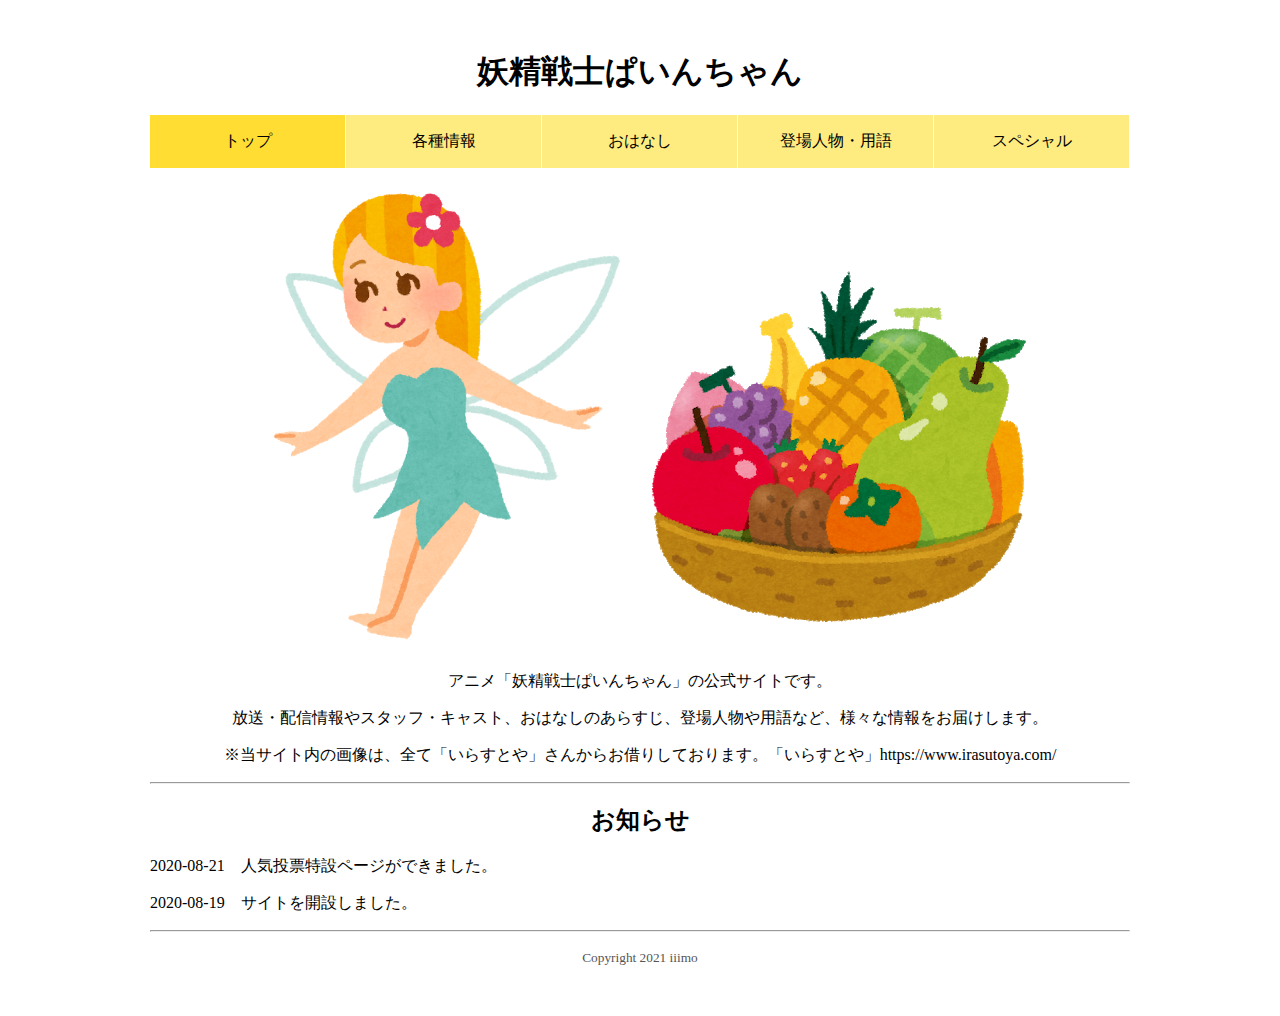
<file: index.html>
<!DOCTYPE html>
<html lang="ja">
	<head>
		<meta charset="UTF-8">
		<title>「妖精戦士ぱいんちゃん」公式サイト</title>
		
		<meta name="author" content="iiimo">
		<meta name="keywords" content="アニメ,ぱいんちゃん">
		<meta name="description" content="アニメ「妖精戦士ぱいんちゃん」の公式サイト">
		
		<link rel="stylesheet" href="style.css" type="text/css">
		<meta name="viewport" content="width=device-width,initial-scale=1.0">
		
	</head>
	<body>
		<header>
			<h1><a href="index.html">妖精戦士ぱいんちゃん</a></h1>
			
			<nav id="global_navi">
				<ul>
					<li class="current"><a href="index.html">トップ</a></li>
					<li><a href="about.html">各種情報</a></li>
					<li><a href="story.html">おはなし</a></li>
					<li><a href="character.html">登場人物・用語</a></li>
					<li><a href="special.html">スペシャル</a></li>
				</ul>
			</nav>
		</header>
		<div id="topp">
		<p><img src="img/yousei.png" alt="妖精の画像" width="400"><img src="img/fruits_basket.png" alt="フルーツバスケットの画像"></p>
			<p>アニメ「妖精戦士ぱいんちゃん」の公式サイトです。</p>
			<p>放送・配信情報やスタッフ・キャスト、おはなしのあらすじ、登場人物や用語など、様々な情報をお届けします。</p>
			<p>※当サイト内の画像は、全て「いらすとや」さんからお借りしております。「いらすとや」<a href="https://www.irasutoya.com/">https://www.irasutoya.com/</a></p>
		</div>
		<hr>
		<section>
			<h2>お知らせ</h2>
			<p><time>2020-08-21</time>　<a href="special.html">人気投票特設ページができました。</a></p>
			<p><time>2020-08-19</time>　サイトを開設しました。</p>
		</section>
		
		<footer>
			<hr>
			<p><small>Copyright 2021 iiimo</small></p>
		</footer>
	</body>
</html>
</file>
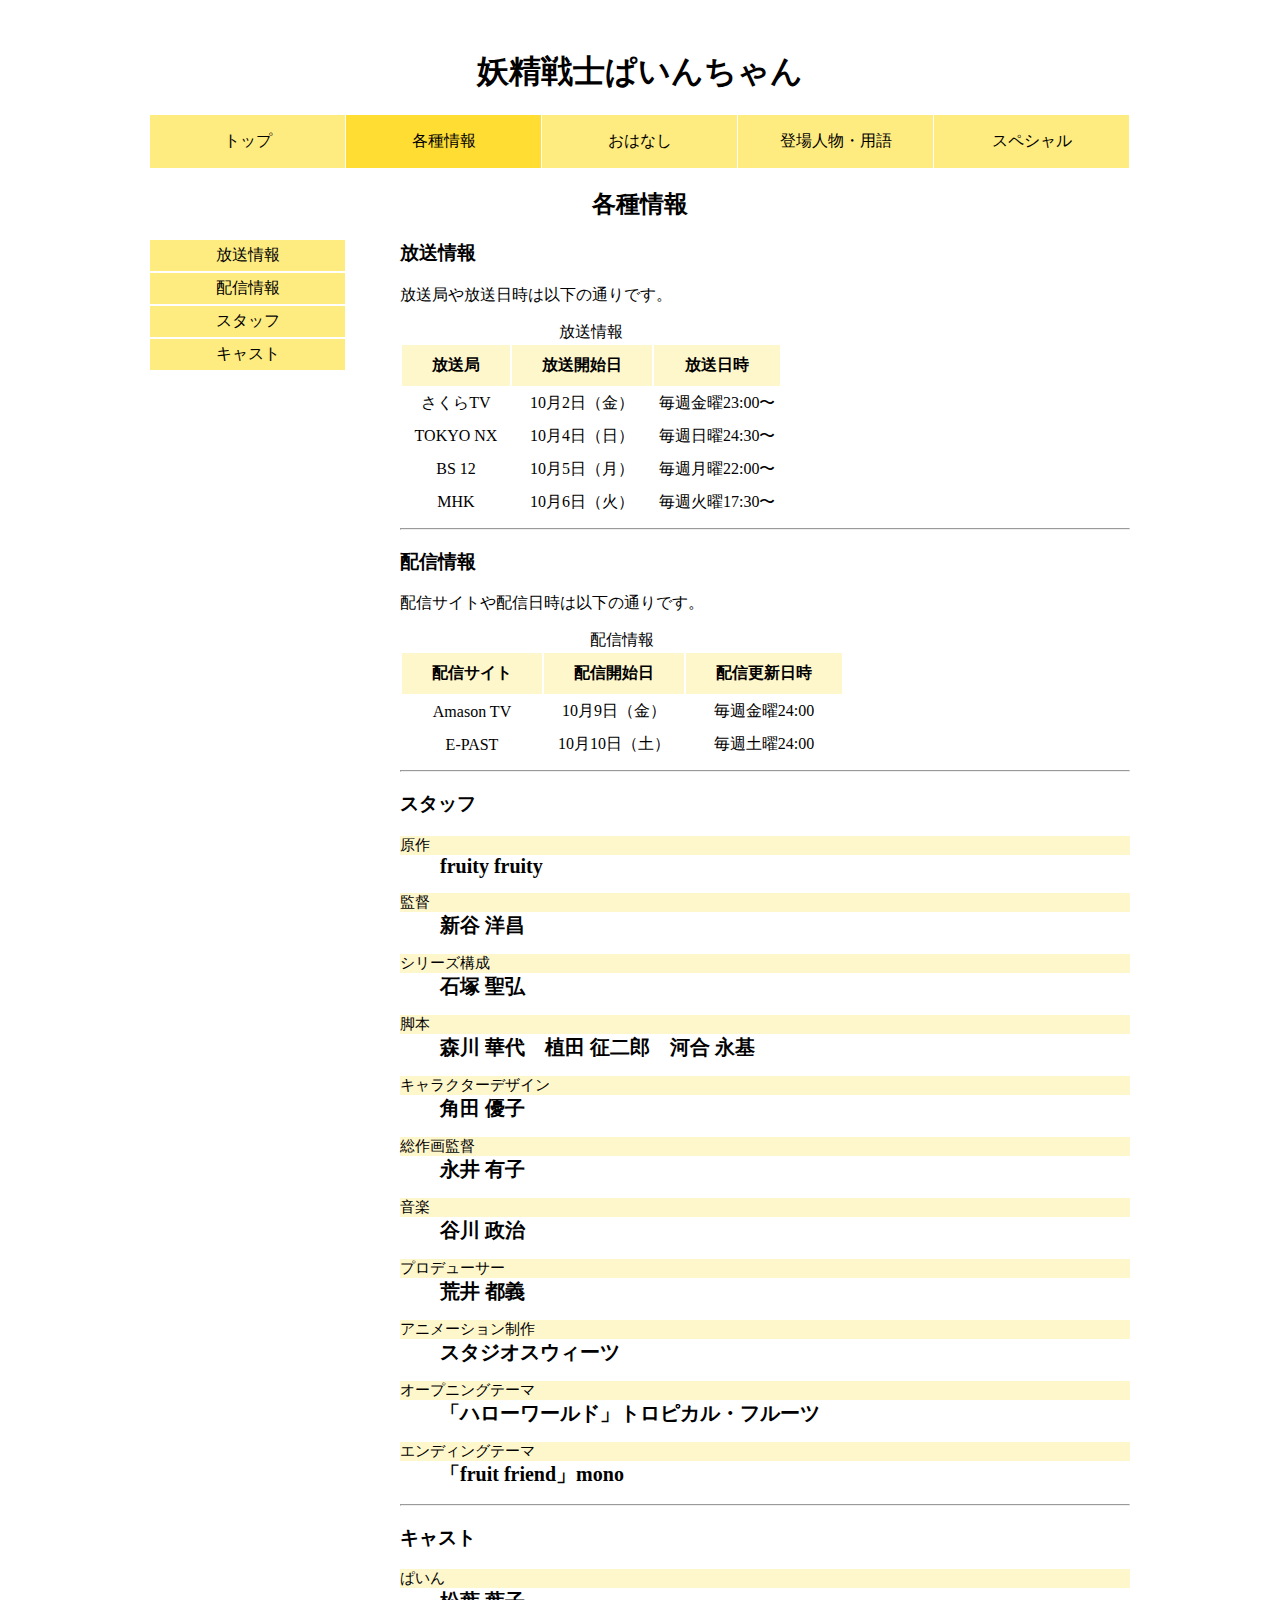
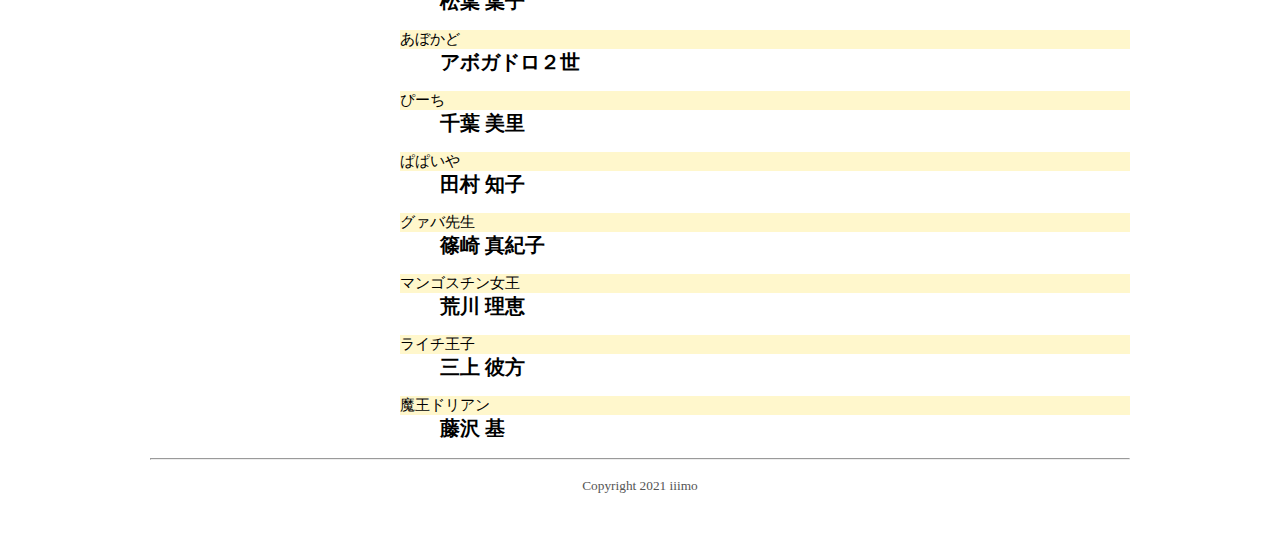
<file: about.html>
<!DOCTYPE html>
<html lang="ja">
	<head>
		<meta charset="UTF-8">
		<title>「妖精戦士ぱいんちゃん」公式サイト</title>
		
		<meta name="author" content="iiimo">
		<meta name="keywords" content="アニメ,ぱいんちゃん">
		<meta name="description" content="アニメ「妖精戦士ぱいんちゃん」の公式サイト">
		
		<link rel="stylesheet" href="style.css" type="text/css">
		<meta name="viewport" content="width=device-width,initial-scale=1.0">
		
	</head>
	<body>
		<header>
			<h1><a href="index.html">妖精戦士ぱいんちゃん</a></h1>
			
			<nav id="global_navi">
				<ul>
					<li><a href="index.html">トップ</a></li>
					<li class="current"><a href="about.html">各種情報</a></li>
					<li><a href="story.html">おはなし</a></li>
					<li><a href="character.html">登場人物・用語</a></li>
					<li><a href="special.html">スペシャル</a></li>
				</ul>
			</nav>
		</header>
		
		<section>
			<h2>各種情報</h2>
			<div id="about">
				<ul>
					<li><a href="#housou">放送情報</a></li>
					<li><a href="#haisin">配信情報</a></li>
					<li><a href="#staff">スタッフ</a></li>
					<li><a href="#cast">キャスト</a></li>
				</ul>
			</div>
			<div id="abo">
			<section>
				<h3 id="housou">放送情報</h3>
				<p>放送局や放送日時は以下の通りです。</p>
				<table>
					<caption>放送情報</caption>
					<tr><th>放送局</th><th>放送開始日</th><th>放送日時</th></tr>
					<tr><td>さくらTV</td><td>10月2日（金）</td><td>毎週金曜23:00〜</td></tr>
					<tr><td>TOKYO NX</td><td>10月4日（日）</td><td>毎週日曜24:30〜</td></tr>
					<tr><td>BS 12</td><td>10月5日（月）</td><td>毎週月曜22:00〜</td></tr>
					<tr><td>MHK</td><td>10月6日（火）</td><td>毎週火曜17:30〜</td></tr>
				</table>
			</section>
			<hr>
			<section>
				<h3 id="haisin">配信情報</h3>
				<p>配信サイトや配信日時は以下の通りです。</p>
				<table>
					<caption>配信情報</caption>
					<tr><th>配信サイト</th><th>配信開始日</th><th>配信更新日時</th></tr>
					<tr><td>Amason TV</td><td>10月9日（金）</td><td>毎週金曜24:00</td></tr>
					<tr><td>E-PAST</td><td>10月10日（土）</td><td>毎週土曜24:00</td></tr>
				</table>
			</section>
			<hr>
			<section>
				<h3 id="staff">スタッフ</h3>
					<dl>
						<dt>原作</dt>
					<dd>fruity fruity</dd>
					<dt>監督</dt>
					<dd>新谷 洋昌</dd>
					<dt>シリーズ構成</dt>
					<dd>石塚 聖弘</dd>
					<dt>脚本</dt>
					<dd>森川 華代　植田 征二郎　河合 永基</dd>
					<dt>キャラクターデザイン</dt>
					<dd>角田 優子</dd>
					<dt>総作画監督</dt>
					<dd>永井 有子</dd>
					<dt>音楽</dt>
					<dd>谷川 政治</dd>
					<dt>プロデューサー</dt>
					<dd>荒井 都義</dd>
					<dt>アニメーション制作</dt>
					<dd>スタジオスウィーツ</dd>
					<dt>オープニングテーマ</dt>
					<dd>「ハローワールド」トロピカル・フルーツ</dd>
					<dt>エンディングテーマ</dt>
					<dd>「fruit friend」mono</dd>
					</dl>
			</section>
			<hr>
			<section>
				<h3 id="cast">キャスト</h3>
				<dl>
					<dt>ぱいん</dt>
					<dd>松葉 葉子</dd>
					<dt>あぼかど</dt>
					<dd>アボガドロ２世</dd>
					<dt>ぴーち</dt>
					<dd>千葉 美里</dd>
					<dt>ぱぱいや</dt>
					<dd>田村 知子</dd>
					<dt>グァバ先生</dt>
					<dd>篠崎 真紀子</dd>
					<dt>マンゴスチン女王</dt>
					<dd>荒川 理恵</dd>
					<dt>ライチ王子</dt>
					<dd>三上 彼方</dd>
					<dt>魔王ドリアン</dt>
					<dd>藤沢 基</dd>
				</dl>
			</section>
			</div>
		</section>
		<footer>
			<hr>
			<p><small>Copyright 2021 iiimo</small></p>
		</footer>
	</body>
</html>
</file>
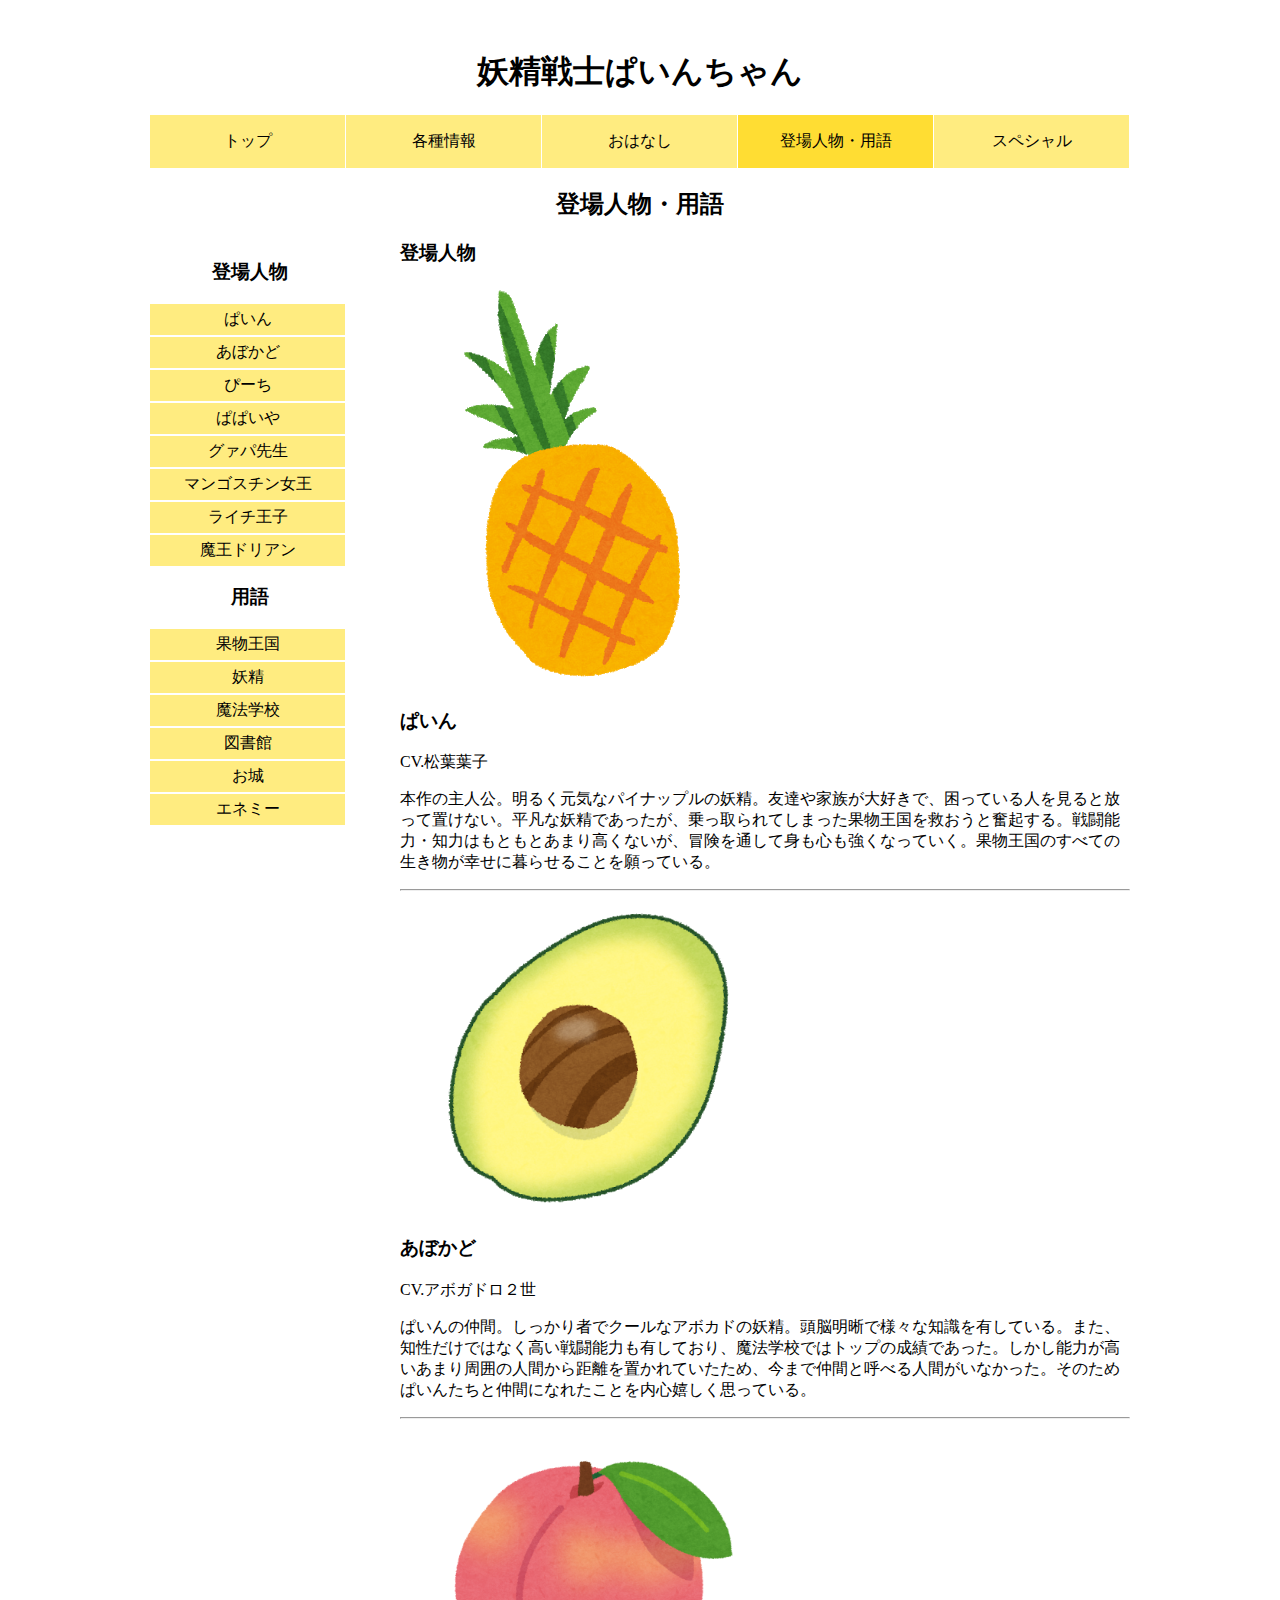
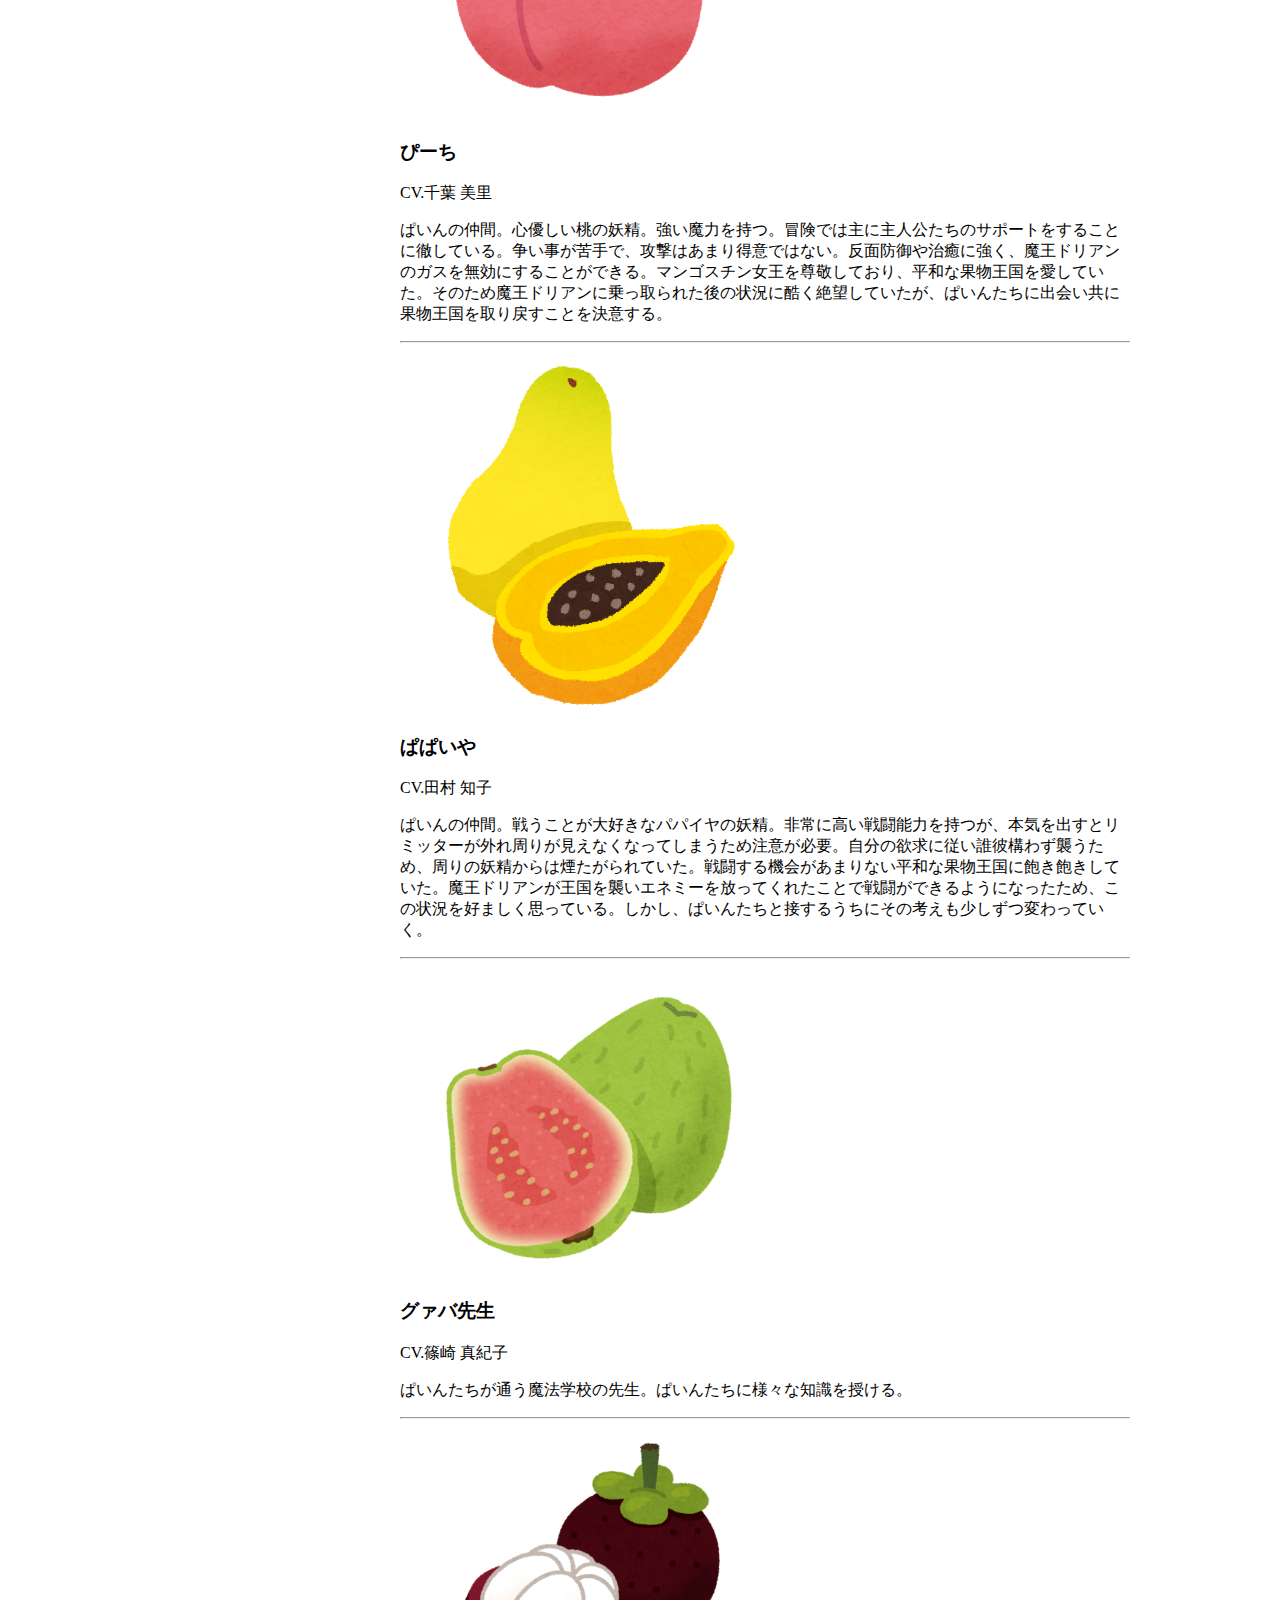
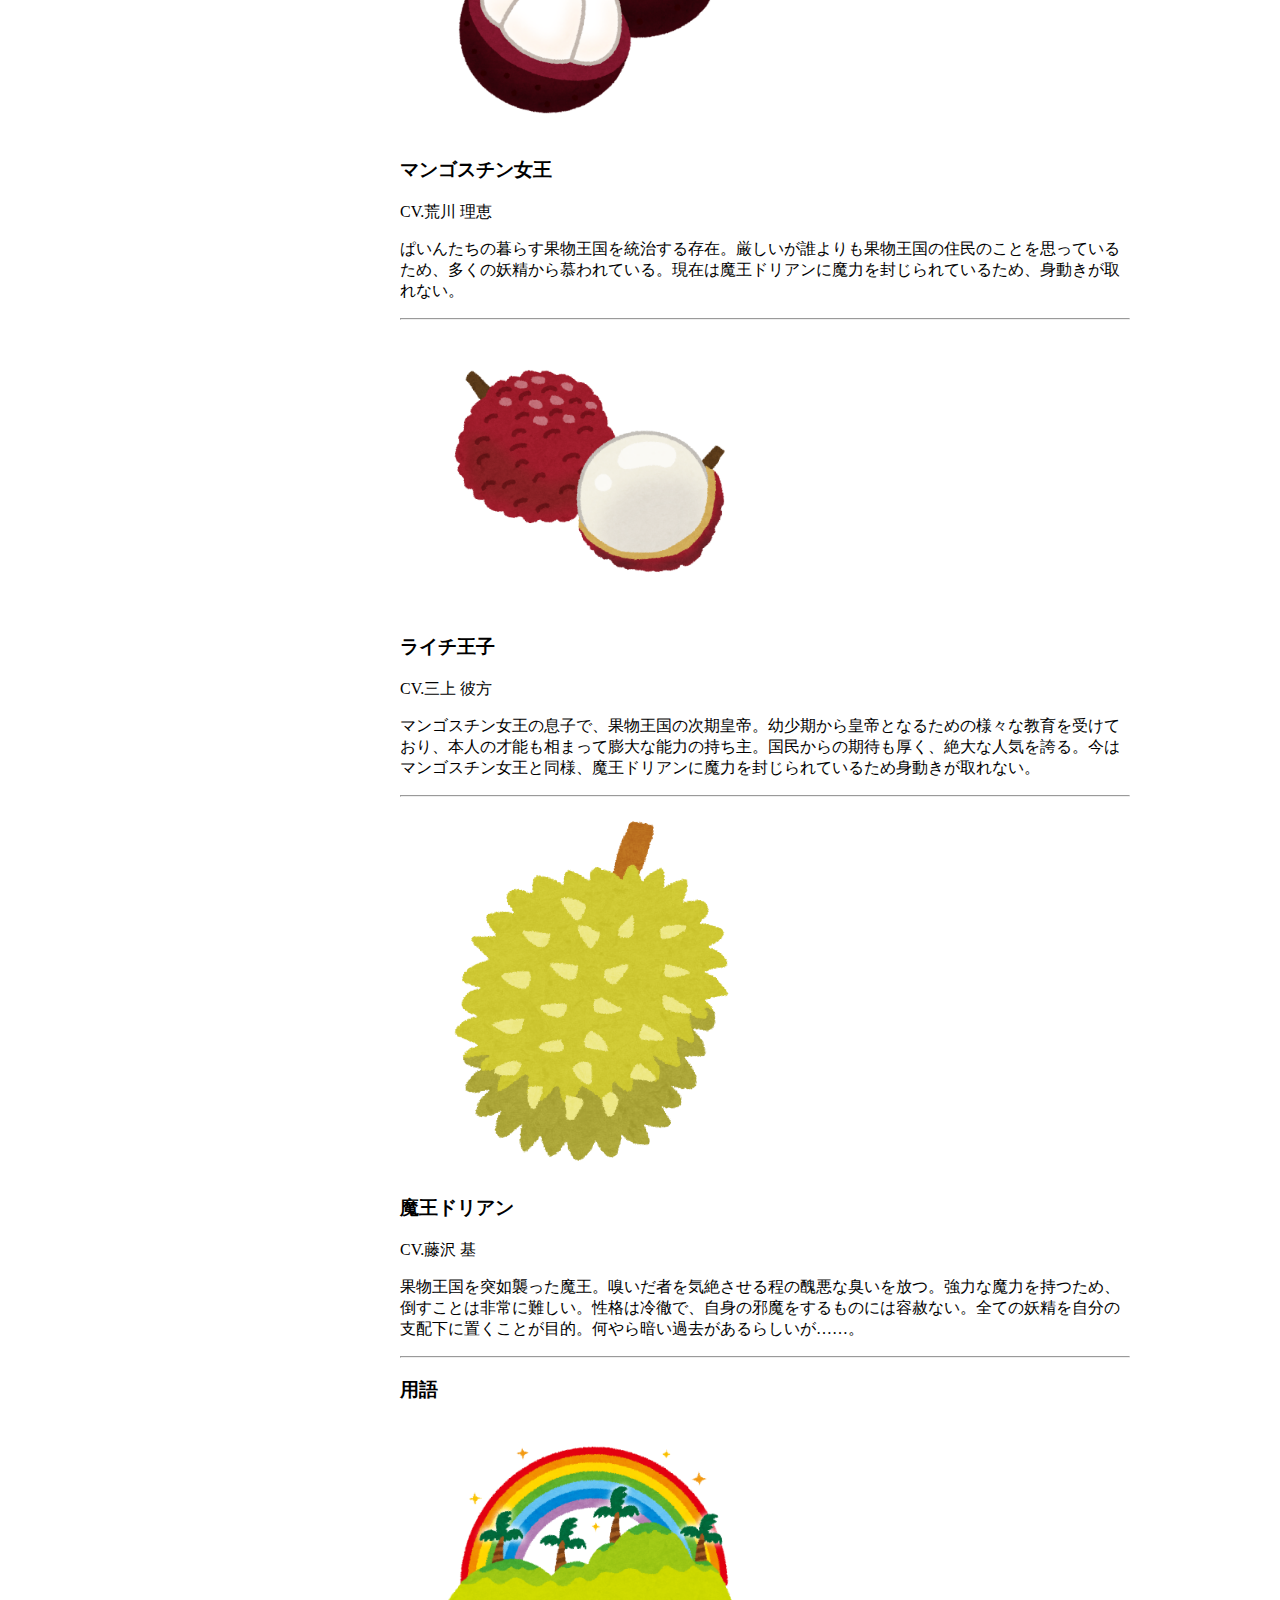
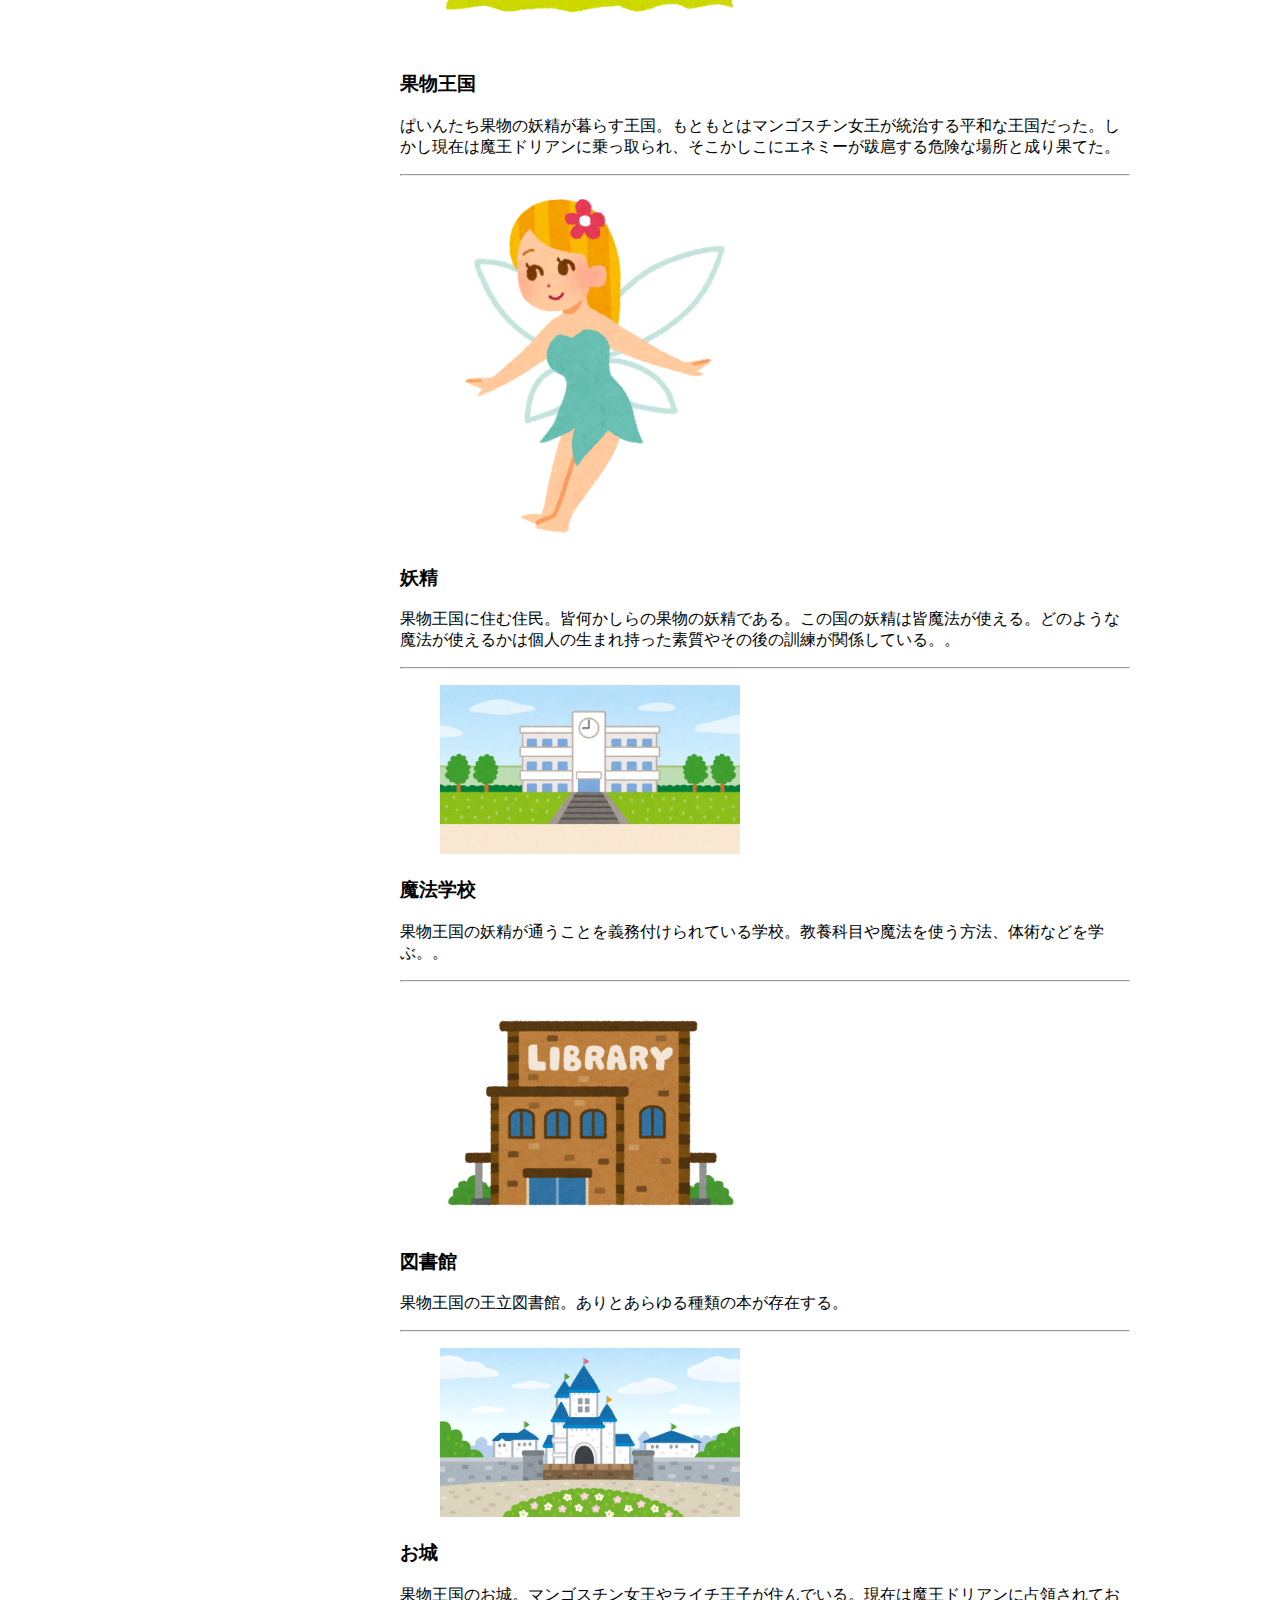
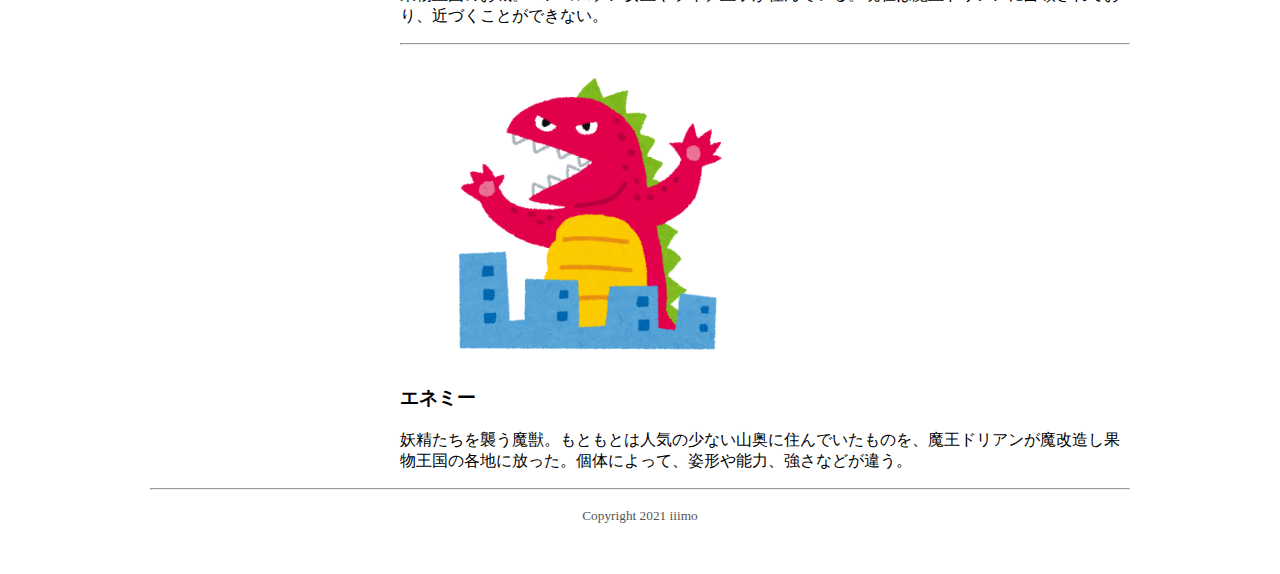
<file: character.html>
<!DOCTYPE html>
<html lang="ja">
	<head>
		<meta charset="UTF-8">
		<title>「妖精戦士ぱいんちゃん」公式サイト</title>
		
		<meta name="author" content="iiimo">
		<meta name="keywords" content="アニメ,ぱいんちゃん">
		<meta name="description" content="アニメ「妖精戦士ぱいんちゃん」の公式サイト">
		
		<link rel="stylesheet" href="style.css" type="text/css">
		<meta name="viewport" content="width=device-width,initial-scale=1.0">
		
	</head>
	<body>
		<header>
			<h1><a href="index.html">妖精戦士ぱいんちゃん</a></h1>
			
			<nav id="global_navi">
				<ul>
					<li><a href="index.html">トップ</a></li>
					<li><a href="about.html">各種情報</a></li>
					<li><a href="story.html">おはなし</a></li>
					<li class="current"><a href="character.html">登場人物・用語</a></li>
					<li><a href="special.html">スペシャル</a></li>
				</ul>
			</nav>
		</header>
		<section>
			<h2>登場人物・用語</h2>
			<div id="character">
				<h3>登場人物</h3>
				<ul>
					<li><a href="#chara1">ぱいん</a></li>
					<li><a href="#chara2">あぼかど</a></li>
					<li><a href="#chara3">ぴーち</a></li>
					<li><a href="#chara4">ぱぱいや</a></li>
					<li><a href="#chara5">グァパ先生</a></li>
					<li><a href="#chara6">マンゴスチン女王</a></li>
					<li><a href="#chara7">ライチ王子</a></li>
					<li><a href="#chara8">魔王ドリアン</a></li>
				</ul>
				<h3>用語</h3>
				<ul>
					<li><a href="#chara9">果物王国</a></li>
					<li><a href="#chara10">妖精</a></li>
					<li><a href="#chara11">魔法学校</a></li>
					<li><a href="#chara12">図書館</a></li>
					<li><a href="#chara13">お城</a></li>
					<li><a href="#chara14">エネミー</a></li>
				</ul>
			</div>
			<div id="chara">
				<h3>登場人物</h3>
				<section>
					<figure id="chara1"><img src="img/pineapple.png" alt="ぱいん"></figure>
					<div>
						<h3>ぱいん</h3>
						<p>CV.松葉葉子</p>
						<p>本作の主人公。明るく元気なパイナップルの妖精。友達や家族が大好きで、困っている人を見ると放って置けない。平凡な妖精であったが、乗っ取られてしまった果物王国を救おうと奮起する。戦闘能力・知力はもともとあまり高くないが、冒険を通して身も心も強くなっていく。果物王国のすべての生き物が幸せに暮らせることを願っている。</p>
					</div>
				</section>
				<hr>
				<section>
					<figure id="chara2"><img src="img/avocado.png" alt="あぼかど" width="300"></figure>
					<div>
						<h3>あぼかど</h3>
						<p>CV.アボガドロ２世</p>
						<p>ぱいんの仲間。しっかり者でクールなアボカドの妖精。頭脳明晰で様々な知識を有している。また、知性だけではなく高い戦闘能力も有しており、魔法学校ではトップの成績であった。しかし能力が高いあまり周囲の人間から距離を置かれていたため、今まで仲間と呼べる人間がいなかった。そのためぱいんたちと仲間になれたことを内心嬉しく思っている。</p>
					</div>
				</section>
				<hr>
				<section>
					<figure id="chara3"><img src="img/peach.png" alt="ぴーち" width="300"></figure>
					<div>
						<h3>ぴーち</h3>
						<p>CV.千葉 美里</p>
						<p>ぱいんの仲間。心優しい桃の妖精。強い魔力を持つ。冒険では主に主人公たちのサポートをすることに徹している。争い事が苦手で、攻撃はあまり得意ではない。反面防御や治癒に強く、魔王ドリアンのガスを無効にすることができる。マンゴスチン女王を尊敬しており、平和な果物王国を愛していた。そのため魔王ドリアンに乗っ取られた後の状況に酷く絶望していたが、ぱいんたちに出会い共に果物王国を取り戻すことを決意する。</p>
					</div>
				</section>
				<hr>
				<section>
					<figure id="chara4"><img src="img/papaya.png" alt="ぱぱいや" width="300"></figure>
					<div>
						<h3>ぱぱいや</h3>
						<p>CV.田村 知子</p>
						<p>ぱいんの仲間。戦うことが大好きなパパイヤの妖精。非常に高い戦闘能力を持つが、本気を出すとリミッターが外れ周りが見えなくなってしまうため注意が必要。自分の欲求に従い誰彼構わず襲うため、周りの妖精からは煙たがられていた。戦闘する機会があまりない平和な果物王国に飽き飽きしていた。魔王ドリアンが王国を襲いエネミーを放ってくれたことで戦闘ができるようになったため、この状況を好ましく思っている。しかし、ぱいんたちと接するうちにその考えも少しずつ変わっていく。</p>
					</div>
				</section>
				<hr>
				<section>
					<figure id="chara5"><img src="img/guava.png" alt="グァバ先生" width="300"></figure>
					<div>
						<h3>グァバ先生</h3>
						<p>CV.篠崎 真紀子</p>
						<p>ぱいんたちが通う魔法学校の先生。ぱいんたちに様々な知識を授ける。</p>
					</div>
				</section>
				<hr>
				<section>
					<figure id="chara6"><img src="img/mangosteen.png" alt="マンゴスチン女王" width="300"></figure>
					<div>
						<h3>マンゴスチン女王</h3>
						<p>CV.荒川 理恵</p>
						<p>ぱいんたちの暮らす果物王国を統治する存在。厳しいが誰よりも果物王国の住民のことを思っているため、多くの妖精から慕われている。現在は魔王ドリアンに魔力を封じられているため、身動きが取れない。</p>
					</div>
				</section>
				<hr>
				<section>
					<figure id="chara7"><img src="img/raichi.png" alt="ライチ王子" width="300"></figure>
					<div>
						<h3>ライチ王子</h3>
						<p>CV.三上 彼方</p>
						<p>マンゴスチン女王の息子で、果物王国の次期皇帝。幼少期から皇帝となるための様々な教育を受けており、本人の才能も相まって膨大な能力の持ち主。国民からの期待も厚く、絶大な人気を誇る。今はマンゴスチン女王と同様、魔王ドリアンに魔力を封じられているため身動きが取れない。</p>
					</div>
				</section>
				<hr>
				<section>
					<figure id="chara8"><img src="img/durian.png" alt="魔王ドリアン" width="300"></figure>
					<div>
						<h3>魔王ドリアン</h3>
						<p>CV.藤沢 基</p>
						<p>果物王国を突如襲った魔王。嗅いだ者を気絶させる程の醜悪な臭いを放つ。強力な魔力を持つため、倒すことは非常に難しい。性格は冷徹で、自身の邪魔をするものには容赦ない。全ての妖精を自分の支配下に置くことが目的。何やら暗い過去があるらしいが……。</p>
					</div>
				</section>
				<hr>
				<h3>用語</h3>
				<section>
					<figure id="chara9"><img src="img/island.png" alt="果物王国" width="300"></figure>
					<div>
						<h3>果物王国</h3>
						<p>ぱいんたち果物の妖精が暮らす王国。もともとはマンゴスチン女王が統治する平和な王国だった。しかし現在は魔王ドリアンに乗っ取られ、そこかしこにエネミーが跋扈する危険な場所と成り果てた。</p>
					</div>
				</section>
				<hr>
				<section>
					<figure id="chara10"><img src="img/yousei.png" alt="妖精" width="300"></figure>
					<div>
						<h3>妖精</h3>
						<p>果物王国に住む住民。皆何かしらの果物の妖精である。この国の妖精は皆魔法が使える。どのような魔法が使えるかは個人の生まれ持った素質やその後の訓練が関係している。。</p>
					</div>
				</section>
				<hr>
				<section>
					<figure id="chara11"><img src="img/school.jpg" alt="魔法学校" width="300"></figure>
					<div>
						<h3>魔法学校</h3>
						<p>果物王国の妖精が通うことを義務付けられている学校。教養科目や魔法を使う方法、体術などを学ぶ。。</p>
					</div>
				</section>
				<hr>
				<section>
					<figure id="chara12"><img src="img/library.png" alt="図書館" width="300"></figure>
					<div>
						<h3>図書館</h3>
						<p>果物王国の王立図書館。ありとあらゆる種類の本が存在する。</p>
					</div>
				</section>
				<hr>
				<section>
					<figure id="chara13"><img src="img/oshiro.jpg" alt="お城" width="300"></figure>
					<div>
						<h3>お城</h3>
						<p>果物王国のお城。マンゴスチン女王やライチ王子が住んでいる。現在は魔王ドリアンに占領されており、近づくことができない。</p>
					</div>
				</section>
				<hr>
				<section>
					<figure id="chara14"><img src="img/kaiju.png" alt="エネミー" width="300"></figure>
					<div>
						<h3>エネミー</h3>
						<p>妖精たちを襲う魔獣。もともとは人気の少ない山奥に住んでいたものを、魔王ドリアンが魔改造し果物王国の各地に放った。個体によって、姿形や能力、強さなどが違う。</p>
					</div>
				</section>
			</div>
		</section>
		<footer>
			<hr>
			<p><small>Copyright 2021 iiimo</small></p>
		</footer>
	</body>
</html>
</file>
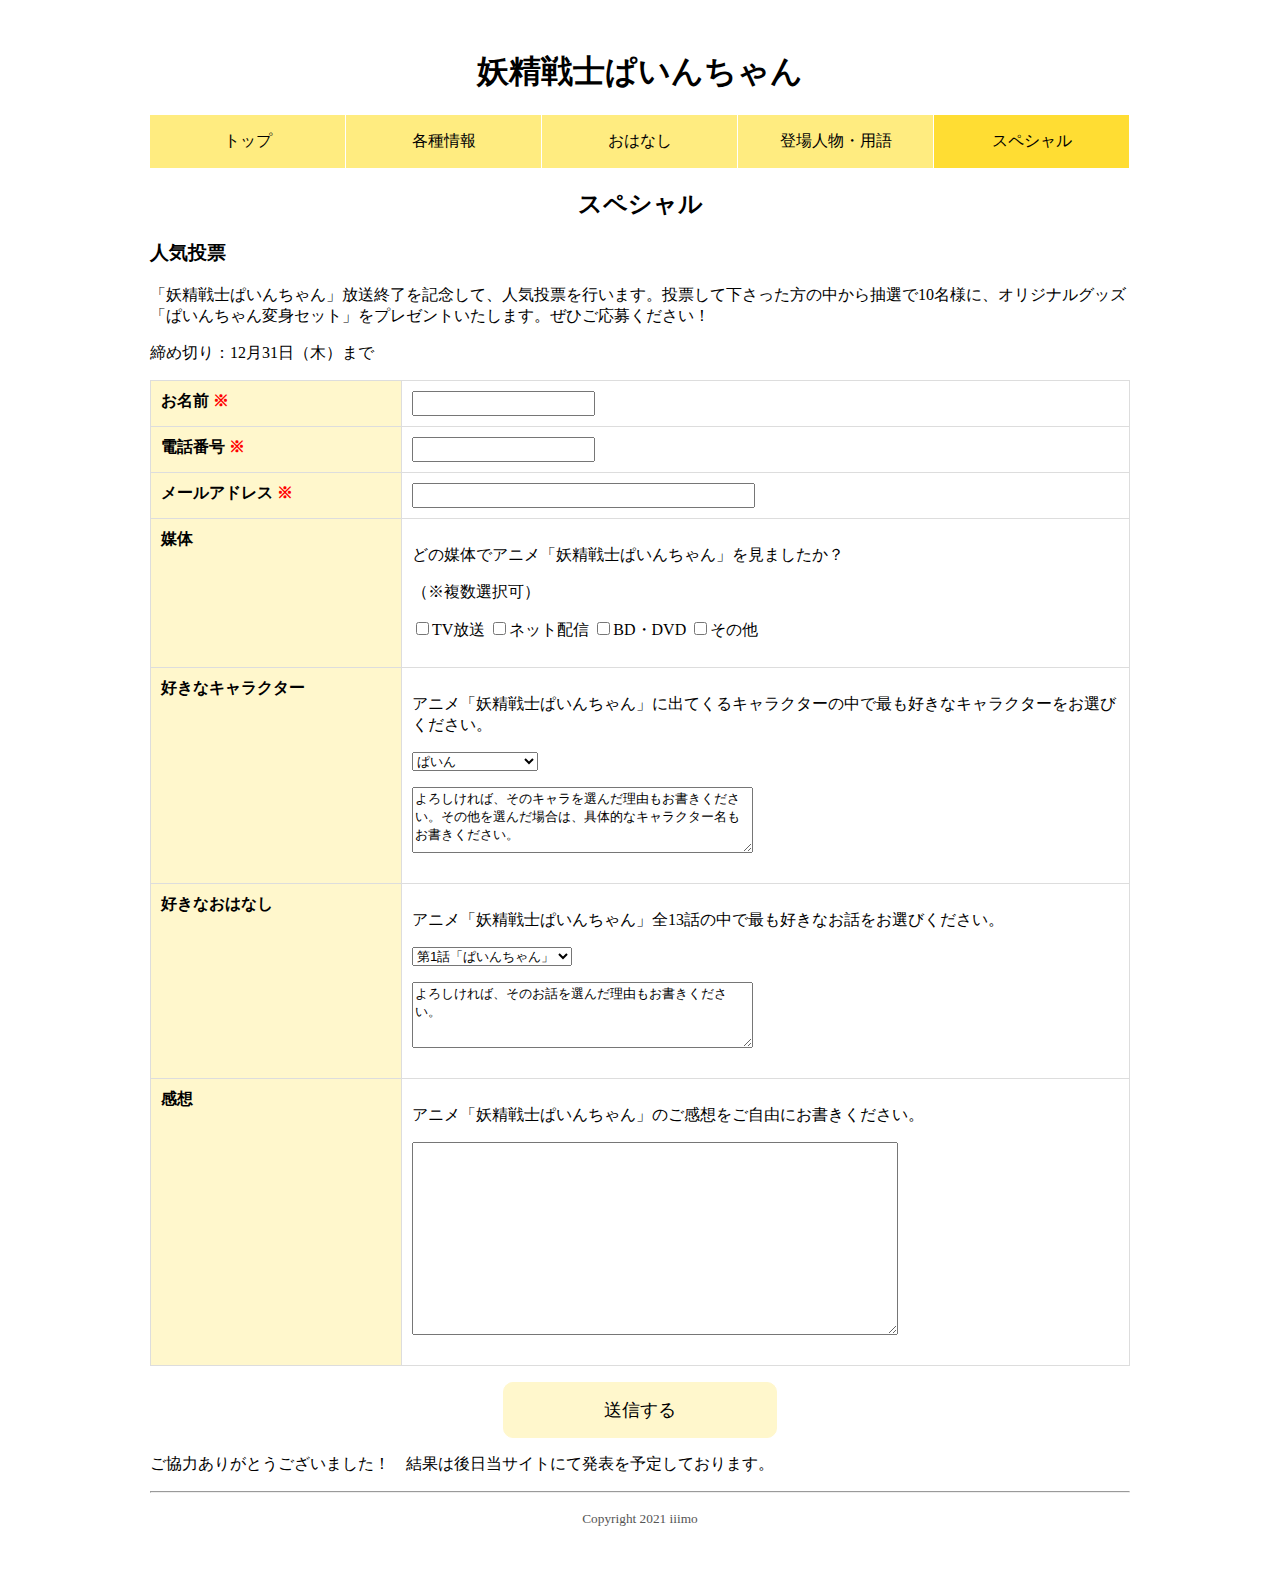
<file: special.html>
<!DOCTYPE html>
<html lang="ja">
	<head>
		<meta charset="UTF-8">
		<title>「妖精戦士ぱいんちゃん」公式サイト</title>
		
		<meta name="author" content="iiimo">
		<meta name="keywords" content="アニメ,ぱいんちゃん">
		<meta name="description" content="アニメ「妖精戦士ぱいんちゃん」の公式サイト">
		
		<link rel="stylesheet" href="style.css" type="text/css">
		<meta name="viewport" content="width=device-width,initial-scale=1.0">
		
	</head>
	<body>
		<header>
			<h1><a href="index.html">妖精戦士ぱいんちゃん</a></h1>
			
			<nav id="global_navi">
				<ul>
					<li><a href="index.html">トップ</a></li>
					<li><a href="about.html">各種情報</a></li>
					<li><a href="story.html">おはなし</a></li>
					<li><a href="character.html">登場人物・用語</a></li>
					<li class="current"><a href="special.html">スペシャル</a></li>
				</ul>
			</nav>
		</header>
		<section>
			<h2>スペシャル</h2>
			<div id="special">
				<h3>人気投票</h3>
				<p>「妖精戦士ぱいんちゃん」放送終了を記念して、人気投票を行います。投票して下さった方の中から抽選で10名様に、オリジナルグッズ「ぱいんちゃん変身セット」をプレゼントいたします。ぜひご応募ください！</p>
				<p>締め切り：12月31日（木）まで</p>
				<form action="program.cgi" method="post" id="entry">
					<dl>
					<dt>お名前 <span class="must">※</span></dt>
					<dd><input type="text" id="name" required></dd>
					
					<dt>電話番号 <span class="must">※</span></dt>
					<dd><input type="tel" id="tel" required></dd>
					
					<dt>メールアドレス <span class="must">※</span></dt>
					<dd><input type="email" id="email" required></dd>
					
					<dt>媒体</dt>
					<dd>
						<p>どの媒体でアニメ「妖精戦士ぱいんちゃん」を見ましたか？</p>
						<p>（※複数選択可）</p>
						<p>
						<input type="checkbox" name="media" value="TV放送">TV放送
						<input type="checkbox" name="media" value="ネット配信">ネット配信
						<input type="checkbox" name="media" value="BD・DVD">BD・DVD
						<input type="checkbox" name="media" value="その他">その他
						</p>
					</dd>
					

					<dt>好きなキャラクター</dt>
					<dd>
						<p>アニメ「妖精戦士ぱいんちゃん」に出てくるキャラクターの中で最も好きなキャラクターをお選びください。</p>
						<p>
						<select>
							<option value="ぱいん">ぱいん</option>
							<option value="あぼかど">あぼかど</option>
							<option value="ぴーち">ぴーち</option>
							<option value="ぱぱいや">ぱぱいや</option>
							<option value="グァパ先生">グァパ先生</option>
							<option value="マンゴスチン女王">マンゴスチン女王</option>
							<option value="ライチ王子">ライチ王子</option>
							<option value="魔王ドリアン">魔王ドリアン</option>
							<option value="その他">その他</option>
						</select>
						</p>
					
				<!--
				<p>その他を選んだ場合、キャラクター名をお書きください。</p>
					<p><input type="text" name="character"></p>-->
					
					<p><textarea rows="4" cols="40">よろしければ、そのキャラを選んだ理由もお書きください。その他を選んだ場合は、具体的なキャラクター名もお書きください。</textarea></p>
					</dd>
					
					<dt>好きなおはなし</dt>
					<dd><p>アニメ「妖精戦士ぱいんちゃん」全13話の中で最も好きなお話をお選びください。</p>
				<p>
						<select>
							<option value="第１話">第1話「ぱいんちゃん」</option>
							<option value="第２話">第2話「あぼかど」</option>
							<option value="第３話">第3話「ぴーち」</option>
							<option value="第４話">第4話「ぱぱいや」</option>
							<option value="第５話">第5話「とっくん」</option>
							<option value="第６話">第6話「けっとう」</option>
							<option value="第７話">第7話「としょかん」</option>
							<option value="第８話">第8話「なかま」</option>
							<option value="第９話">第9話「らいち」</option>
							<option value="第１０話">第10話「おしろ」</option>
							<option value="第１１話">第11話「どりあん」</option>
							<option value="第１２話">第12話「けつい」</option>
							<option value="第１３話">第13話「たたかい」</option>
						</select>
					</p>
					<p><textarea rows="4" cols="40">よろしければ、そのお話を選んだ理由もお書きください。</textarea></p>
					</dd>
					<dt>感想</dt>
					<dd>
					<p>アニメ「妖精戦士ぱいんちゃん」のご感想をご自由にお書きください。</p>
					<p><textarea rows="5" cols="40" id="impression"></textarea></p>
					</dd>
					</dl>
					<p id="submit_button_cover"><input type="submit" value="送信する" id="submit_button"></p>
					
				</form>
				
				<p>ご協力ありがとうございました！　結果は後日当サイトにて発表を予定しております。</p>
			</div>
		</section>
		<footer>
			<hr>
			<p><small>Copyright 2021 iiimo</small></p>
		</footer>
	</body>
</html>
</file>
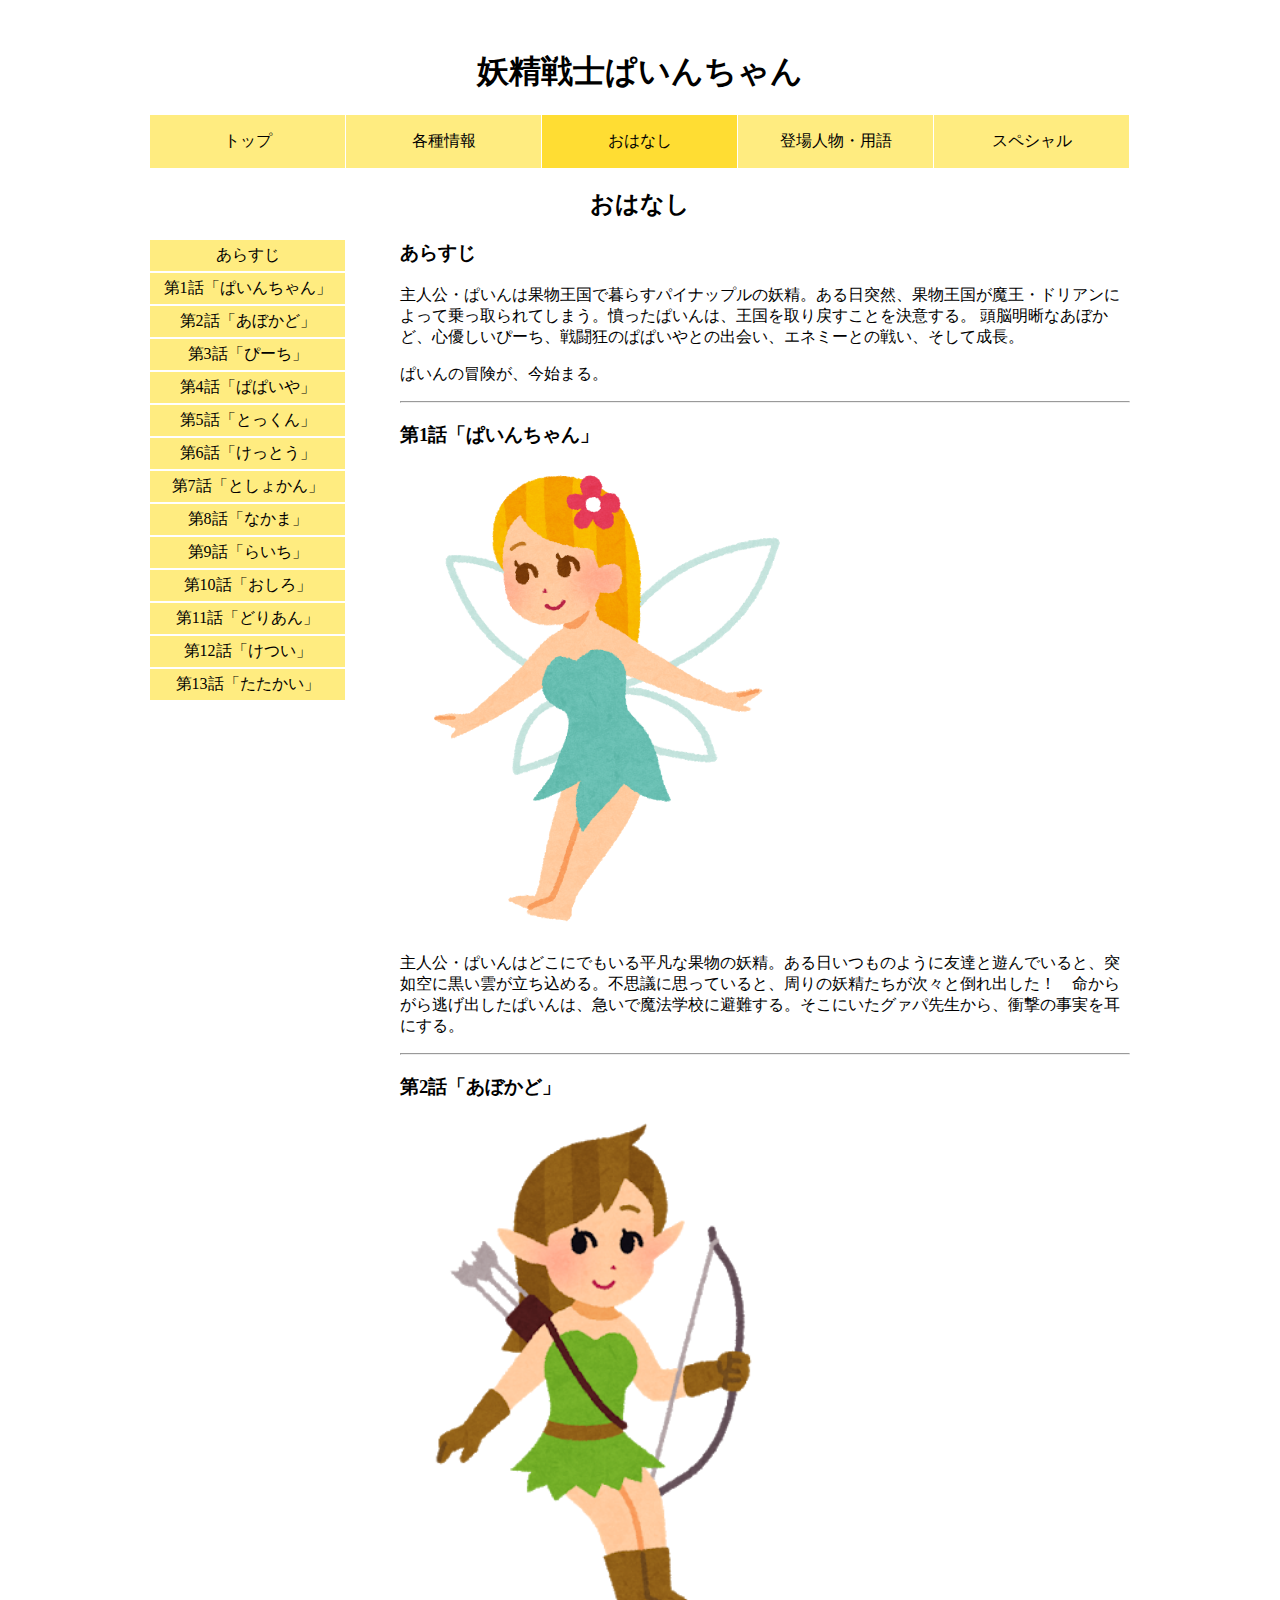
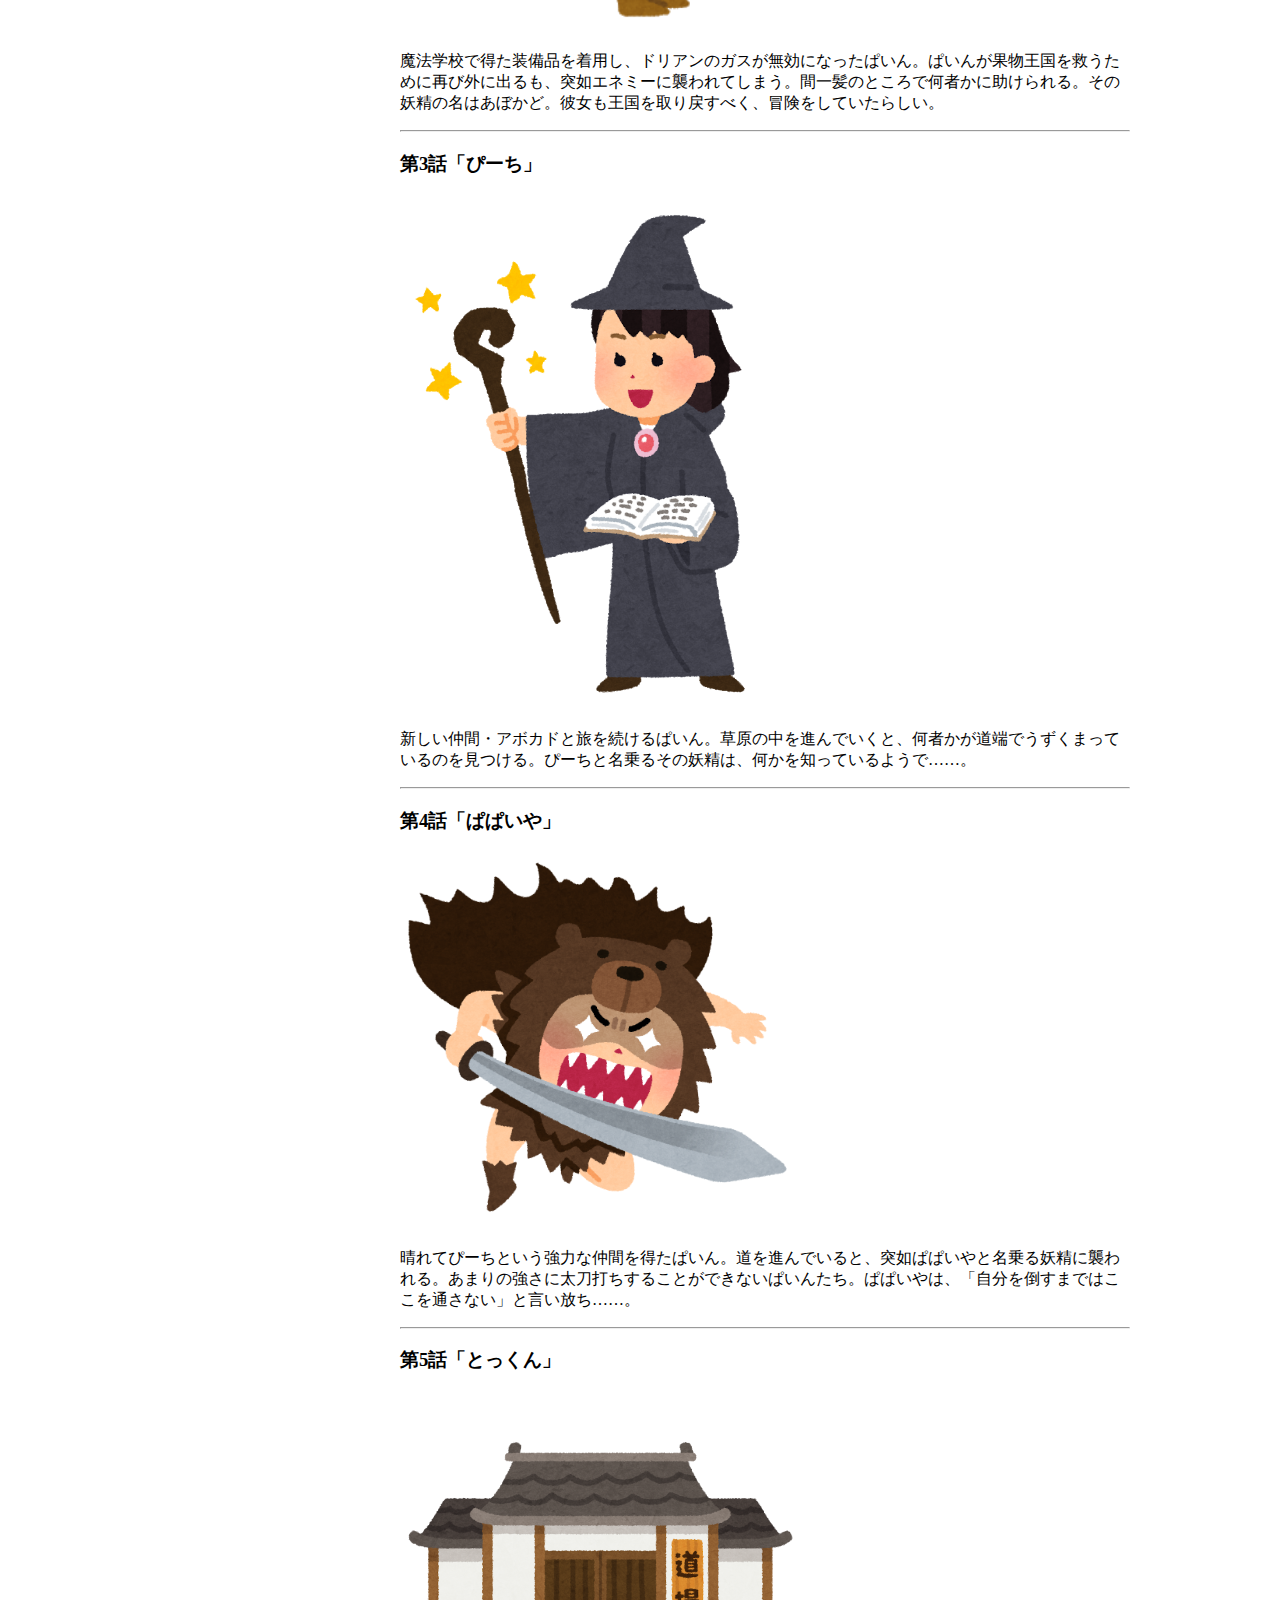
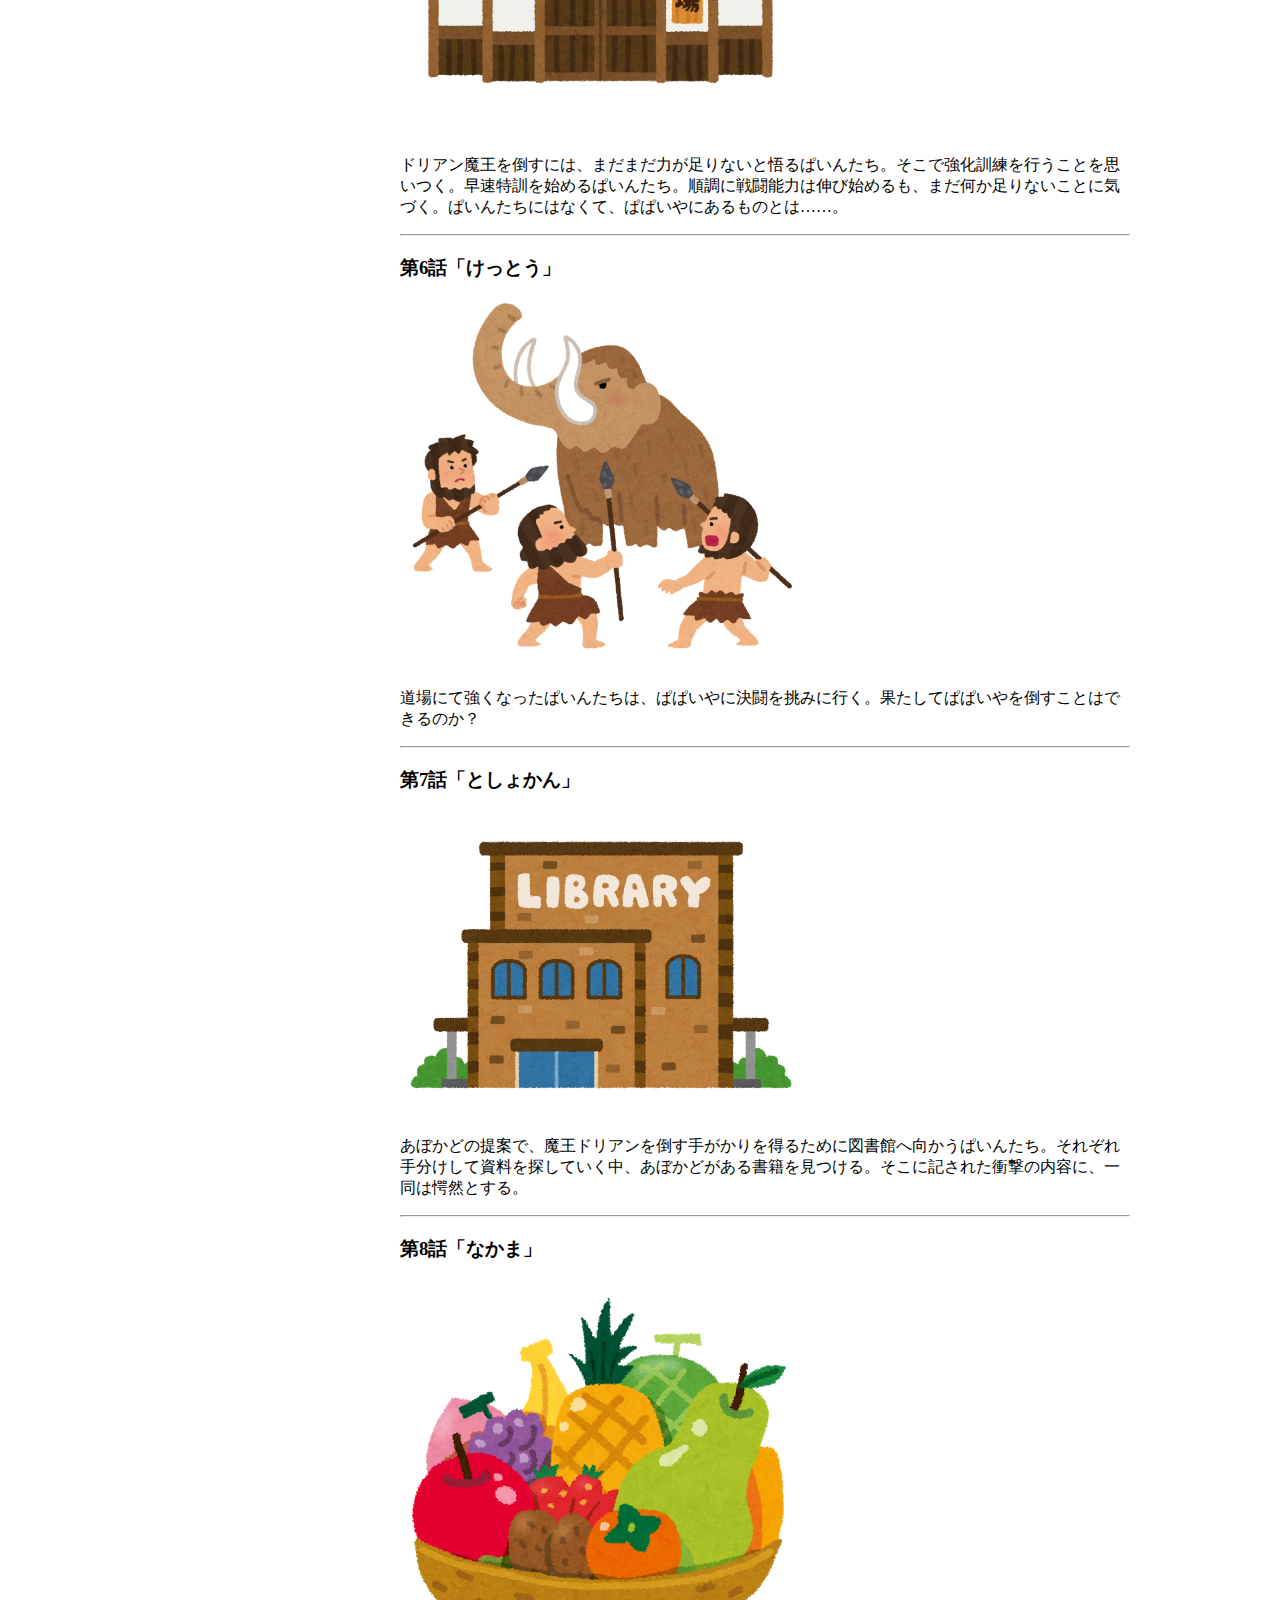
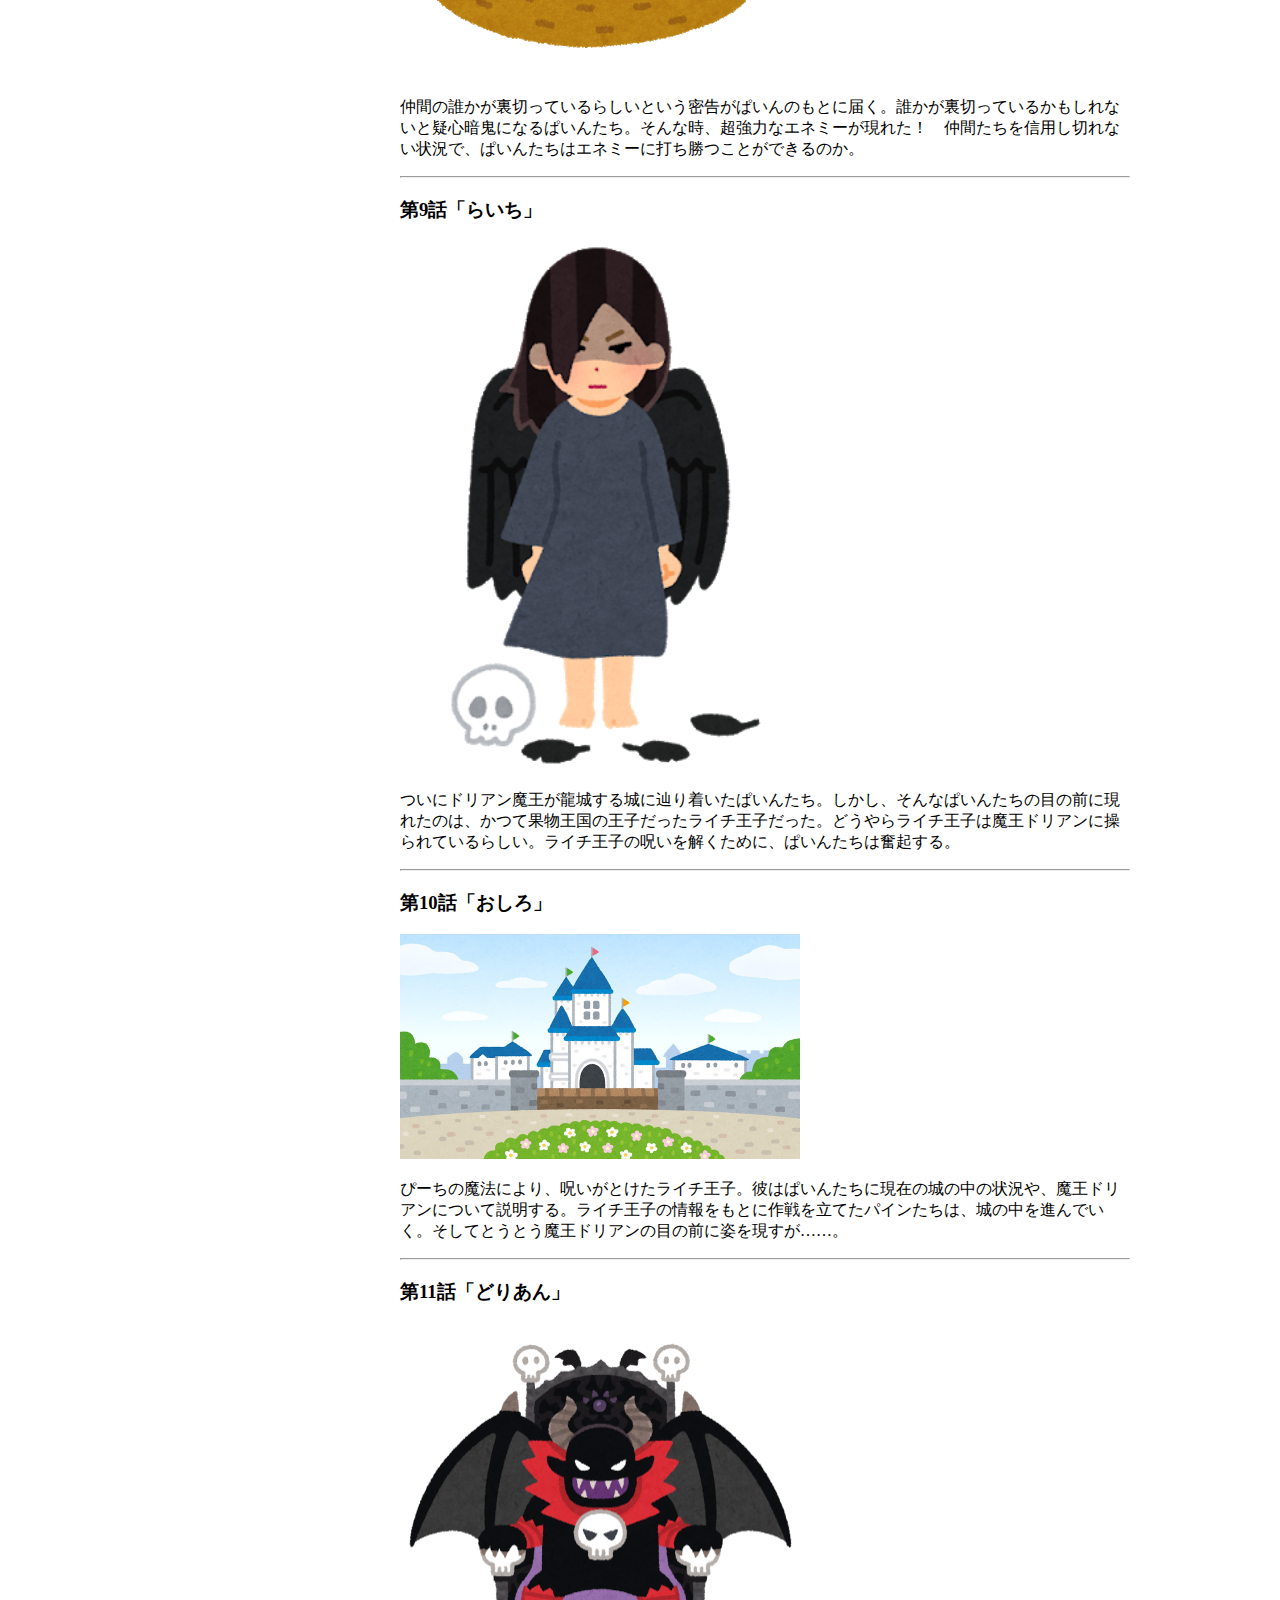
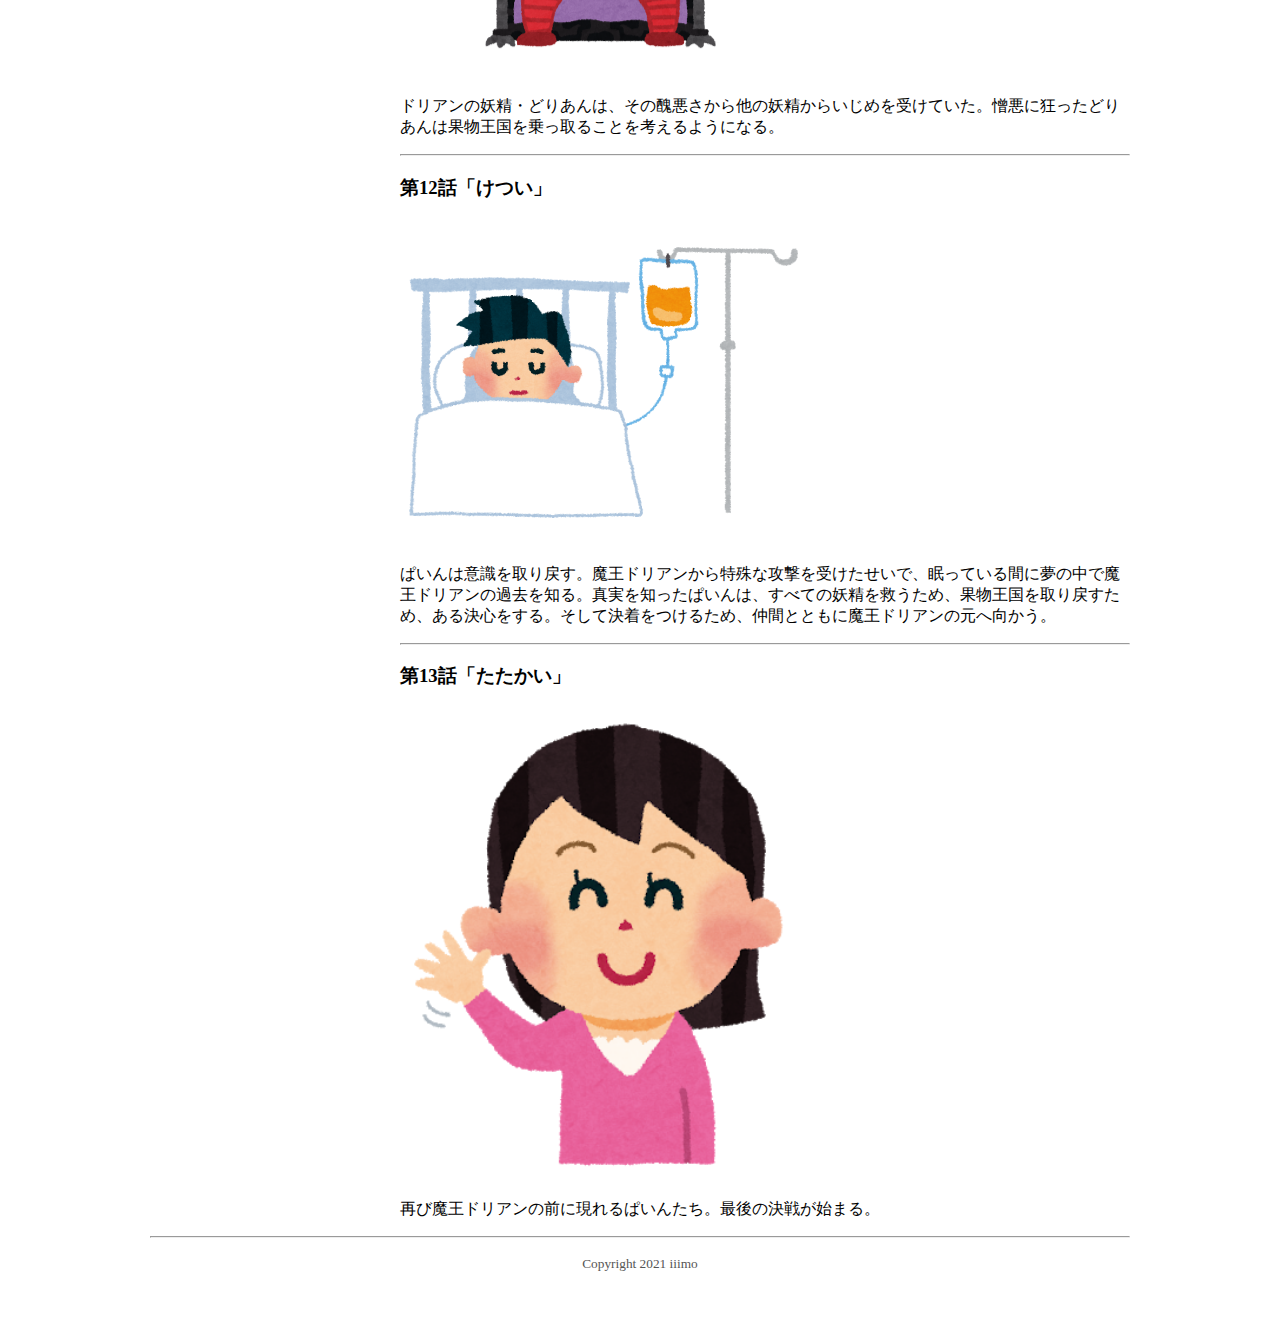
<file: story.html>
<!DOCTYPE html>
<html lang="ja">
	<head>
		<meta charset="UTF-8">
		<title>「妖精戦士ぱいんちゃん」公式サイト</title>
		
		<meta name="author" content="iiimo">
		<meta name="keywords" content="アニメ,ぱいんちゃん">
		<meta name="description" content="アニメ「妖精戦士ぱいんちゃん」の公式サイト">
		
		<link rel="stylesheet" href="style.css" type="text/css">
		<meta name="viewport" content="width=device-width,initial-scale=1.0">
		
	</head>
	<body>
		<header>
			<h1><a href="index.html">妖精戦士ぱいんちゃん</a></h1>
			
			<nav id="global_navi">
				<ul>
					<li><a href="index.html">トップ</a></li>
					<li><a href="about.html">各種情報</a></li>
					<li class="current"><a href="story.html">おはなし</a></li>
					<li><a href="character.html">登場人物・用語</a></li>
					<li><a href="special.html">スペシャル</a></li>
				</ul>
			</nav>
		</header>
		<section>
			<h2>おはなし</h2>
			<div id="story">
				<ul>
					<li><a href="#story0">あらすじ</a></li>
					<li><a href="#story1">第1話「ぱいんちゃん」</a></li>
					<li><a href="#story2">第2話「あぼかど」</a></li>
					<li><a href="#story3">第3話「ぴーち」</a></li>
					<li><a href="#story4">第4話「ぱぱいや」</a></li>
					<li><a href="#story5">第5話「とっくん」</a></li>
					<li><a href="#story6">第6話「けっとう」</a></li>
					<li><a href="#story7">第7話「としょかん」</a></li>
					<li><a href="#story8">第8話「なかま」</a></li>
					<li><a href="#story9">第9話「らいち」</a></li>
					<li><a href="#story10">第10話「おしろ」</a></li>
					<li><a href="#story11">第11話「どりあん」</a></li>
					<li><a href="#story12">第12話「けつい」</a></li>
					<li><a href="#story13">第13話「たたかい」</a></li>
				</ul>
			</div>
			<div id="sto">
			<section>
				<h3 id="story0">あらすじ</h3>
				<p>主人公・ぱいんは果物王国で暮らすパイナップルの妖精。ある日突然、果物王国が魔王・ドリアンによって乗っ取られてしまう。憤ったぱいんは、王国を取り戻すことを決意する。
					頭脳明晰なあぼかど、心優しいぴーち、戦闘狂のぱぱいやとの出会い、エネミーとの戦い、そして成長。</p>
				<p>ぱいんの冒険が、今始まる。</p>
			</section>
			<hr>
			<section>
				<h3 id="story1">第1話「ぱいんちゃん」</h3>
				<p><img src="img/yousei.png" alt="第1話キャプション" width="400"></p>
				<p>主人公・ぱいんはどこにでもいる平凡な果物の妖精。ある日いつものように友達と遊んでいると、突如空に黒い雲が立ち込める。不思議に思っていると、周りの妖精たちが次々と倒れ出した！　命からがら逃げ出したぱいんは、急いで魔法学校に避難する。そこにいたグァパ先生から、衝撃の事実を耳にする。</p>
			</section>
			<hr>
			<section>
				<h3 id="story2">第2話「あぼかど」</h3>
				<p><img src="img/yousei2.png" alt="第2話キャプション" width="400"></p>
				<p>魔法学校で得た装備品を着用し、ドリアンのガスが無効になったぱいん。ぱいんが果物王国を救うために再び外に出るも、突如エネミーに襲われてしまう。間一髪のところで何者かに助けられる。その妖精の名はあぼかど。彼女も王国を取り戻すべく、冒険をしていたらしい。</p>
			</section>
			<hr>
			<section>
				<h3 id="story3">第3話「ぴーち」</h3>
				<p><img src="img/mahou.png" alt="第3話キャプション" width="400"></p>
				<p>新しい仲間・アボカドと旅を続けるぱいん。草原の中を進んでいくと、何者かが道端でうずくまっているのを見つける。ぴーちと名乗るその妖精は、何かを知っているようで……。</p>
			</section>
			<hr>
			<section>
				<h3 id="story4">第4話「ぱぱいや」</h3>
				<p><img src="img/story4.png" alt="第4話キャプション" width="400"></p>
				<p>晴れてぴーちという強力な仲間を得たぱいん。道を進んでいると、突如ぱぱいやと名乗る妖精に襲われる。あまりの強さに太刀打ちすることができないぱいんたち。ぱぱいやは、「自分を倒すまではここを通さない」と言い放ち……。</p>
			</section>
			<hr>
			<section>
				<h3 id="story5">第5話「とっくん」</h3>
				<p><img src="img/doujou.png" alt="第5話キャプション" width="400"></p>
				<p>ドリアン魔王を倒すには、まだまだ力が足りないと悟るぱいんたち。そこで強化訓練を行うことを思いつく。早速特訓を始めるぱいんたち。順調に戦闘能力は伸び始めるも、まだ何か足りないことに気づく。ぱいんたちにはなくて、ぱぱいやにあるものとは……。</p>
			</section>
			<hr>
			<section>
				<h3 id="story6">第6話「けっとう」</h3>
				<p><img src="img/tatakau.png" alt="第6話キャプション" width="400"></p>
				<p>道場にて強くなったぱいんたちは、ぱぱいやに決闘を挑みに行く。果たしてぱぱいやを倒すことはできるのか？</p>
			</section>
			<hr>
			<section>
				<h3 id="story7">第7話「としょかん」</h3>
				<p><img src="img/library.png" alt="第7話キャプション" width="400"></p>
				<p>あぼかどの提案で、魔王ドリアンを倒す手がかりを得るために図書館へ向かうぱいんたち。それぞれ手分けして資料を探していく中、あぼかどがある書籍を見つける。そこに記された衝撃の内容に、一同は愕然とする。</p>
			</section>
			<hr>
			<section>
				<h3 id="story8">第8話「なかま」</h3>
				<p><img src="img/fruits_basket.png" alt="第8話キャプション" width="400"></p>
				<p>仲間の誰かが裏切っているらしいという密告がぱいんのもとに届く。誰かが裏切っているかもしれないと疑心暗鬼になるぱいんたち。そんな時、超強力なエネミーが現れた！　仲間たちを信用し切れない状況で、ぱいんたちはエネミーに打ち勝つことができるのか。</p>
			</section>
			<hr>
			<section>
				<h3 id="story9">第9話「らいち」</h3>
				<p><img src="img/yamiochi.png" alt="第9話キャプション" width="400"></p>
				<p>ついにドリアン魔王が龍城する城に辿り着いたぱいんたち。しかし、そんなぱいんたちの目の前に現れたのは、かつて果物王国の王子だったライチ王子だった。どうやらライチ王子は魔王ドリアンに操られているらしい。ライチ王子の呪いを解くために、ぱいんたちは奮起する。</p>
			</section>
			<hr>
			<section>
				<h3 id="story10">第10話「おしろ」</h3>
				<p><img src="img/oshiro.jpg" alt="第10話キャプション" width="400"></p>
				<p>ぴーちの魔法により、呪いがとけたライチ王子。彼はぱいんたちに現在の城の中の状況や、魔王ドリアンについて説明する。ライチ王子の情報をもとに作戦を立てたパインたちは、城の中を進んでいく。そしてとうとう魔王ドリアンの目の前に姿を現すが……。</p>
			</section>
			<hr>
			<section>
				<h3 id="story11">第11話「どりあん」</h3>
				<p><img src="img/maou.png" alt="第11話キャプション" width="400"></p>
				<p>ドリアンの妖精・どりあんは、その醜悪さから他の妖精からいじめを受けていた。憎悪に狂ったどりあんは果物王国を乗っ取ることを考えるようになる。</p>
			</section>
			<hr>
			<section>
				<h3 id="story12">第12話「けつい」</h3>
				<p><img src="img/nyuin.png" alt="第12話キャプション" width="400"></p>
				<p>ぱいんは意識を取り戻す。魔王ドリアンから特殊な攻撃を受けたせいで、眠っている間に夢の中で魔王ドリアンの過去を知る。真実を知ったぱいんは、すべての妖精を救うため、果物王国を取り戻すため、ある決心をする。そして決着をつけるため、仲間とともに魔王ドリアンの元へ向かう。</p>
			</section>
			<hr>
			<section>
				<h3 id="story13">第13話「たたかい」</h3>
				<p><img src="img/byebye_girl.png" alt="第13話キャプション" width="400"></p>
				<p>再び魔王ドリアンの前に現れるぱいんたち。最後の決戦が始まる。</p>
			</section>
			</div>
		</section>
		<footer>
			<hr>
			<p><small>Copyright 2021 iiimo</small></p>
		</footer>
	</body>
</html>
</file>
<file: style.css>
@charset "UTF-8";

body {
	margin: 50px 150px;
}

h1,h2 {
	text-align: center;
}

a{
	color: black;
	text-decoration: none;
}

#global_navi {
	width: 980px;
	clear: both;
	overflow: hidden;
	margin: 16px auto;
}

#global_navi ul {
	list-style: none;
	margin: 0px;
	padding: 0px;
}

#global_navi ul li {
	width: 195px;
	float: left;
	margin-right: 1px;
	text-align: center;
}

#global_navi ul li a {
	display: block;
	padding: 16px;
	background-color: #ffec80;
	color: black;
	text-decoration: none;
}

#global_navi ul li.current a {
	background-color: #ffdd33;
}

#global_navi ul li a:hover {
	background-color: #ffe14d;
}

#topp {
	text-align: center;
}


#about {
	float: left;
	width: 200px;
	text-align: center;
	margin-bottom: 0px;
}

#about ul {
	list-style: none;
	margin: 0px;
	padding: 0px;
}

#about ul li {
	width: 195px;
	margin-bottom: 2px;
	border-radius: 10px;
}

#about ul li a {
	display: block;
	padding: 5px;
	background-color: #ffec80;
	color: black;
	text-decoration: none;
}

#about ul li a:hover {
	background-color: #ffe14d;
}
	
	#abo {
		margin-left: 250px;
	}

table th{
	background-color: #fff7cc;
	padding: 10px 30px ;
}

table td{
	text-align: center;
	padding: 5px;
}

#abo dt {
	font-size: 15px;
	background-color: #fff7cc;
}

#abo dd {
	font-size: 20px;
	font-weight: bold;
	margin-bottom: 15px;
}

#story {
	float: left;
	width: 200px;
	margin-right: 30px;
	text-align: center;
}

#story ul {
	list-style: none;
	margin: 0px;
	padding: 0px;
}

#story ul li {
	width: 195px;
	margin-bottom: 2px;
	border-radius: 10px;
}

#story ul li a {
	display: block;
	padding: 5px;
	background-color: #ffec80;
	color: black;
	text-decoration: none;
}

#story ul li a:hover {
	background-color: #ffe14d;
}

	#sto {
		margin-left: 250px;
	}


#character {
	float: left;
	width: 200px;
	text-align: center;
}

#character ul {
	list-style: none;
	margin: 0px;
	padding: 0px;
}

#character ul li {
	width: 195px;
	margin-bottom: 2px;
	border-radius: 10px;
}

#character ul li a {
	display: block;
	padding: 5px;
	background-color: #ffec80;
	color: black;
	text-decoration: none;
}

#character ul li a:hover {
	background-color: #ffe14d;
}
	
	#chara {
		margin-left: 250px;
			}
		
			


#entry dl {
	background: #fff7cc;
	border: 1px solid #ddd;
	border-top: 0;
}

#entry dl dt,
#entry dl dd {
	background: #fff7cc;
	padding: 10px;
	border-top: 1px solid #ddd;
}

#entry dl dt {
	width: 230px;
	float: left;
	clear: both;
	font-weight: bold;
}

#entry dl dd {
	background-color: #fff;
	border-left: 1px solid #ddd;
	margin-left: 250px;
}

.must { color: #f00; }

#entry #name {
	width: 13em;
	padding: 3px;
}

#entry #tel {
	width: 13em;
	padding: 3px;
}

#entry #email {
	width: 25em;
	padding: 3px;
}

#entry #impression {
	width: 36em;
	height: 14em;
}

#entry #submit_button_cover {
	text-align: center;
}

#entry #submit_button {
	background-color: #fff7cc;
	border: 1px solid #fff7cc;
	padding: 15px 100px;
	border-radius: 10px;
	font-size: 18px;
}

#entry #submit_button:hover {
	background-color: #b3ad8f;
	color: #fff;
}

footer {
	text-align: center;
		color: #555555;
		clear: both;
}


@media screen and (max-width: 320px){
	body {
		margin: 0px 5px;
	}
	
	img {
		max-width: 100%;
	}
	header,
	#global_navi{
		width: 100%;
	}
	
	h1 {
		font-size: 30px;
	}
	
	#global_navi ul li {
		width: 50%;
		padding: 0.5px;
		margin: 0px;
		box-sizing: border-box;
	}
	
	#global_navi ul li a {
		margin: 0px;
	}
	
	#global_navi ul li:last-child {
		width: 100%;
	}
	
	#about {
		width: 310px;
		padding: 0.5px;
		margin: 0px;
	}
	
	#about ul li {
		width: 100%;
		padding: 0.5px 0px;
		margin: 0px;
		box-sizing: border-box;
	}
	
	#abo {
		margin-left: 0px;
	}
	
	#story {
		width: 310px;
		padding: 0.5px;
		margin: 0px;
	}
	
	#story ul li {
		width: 100%;
		padding: 0.5px 0px;
		margin: 0px;
		box-sizing: border-box;
	}
	
	#sto {
		margin-left: 0px;
	}
	
	#character {
		width: 310px;
		padding: 0.5px;
		margin: 0px;
	}
	
	#character ul li {
		width: 310px;
		padding: 0.5px 0px;
		margin: 0px;
	}
	
	#chara {
		margin-left: 0px;
		clear: both;
	}
	
	#special {
		margin: 0px;
	}
	
	#entry dl dt {
		width: 100%;
		float: none;
		box-sizing: border-box;
	}
	
	#entry dl dd {
		width: 100%;
		border-left: none;
		margin-left: 0;
		box-sizing: border-box;
	}
	
	#entry #name,#entry #tel,#entry #email,#entry #impression{
		max-width: 100%;
	}
	
	#entry #impression{
		width: 100%;
		box-sizing: border-box;
	}
	
}
</file>
